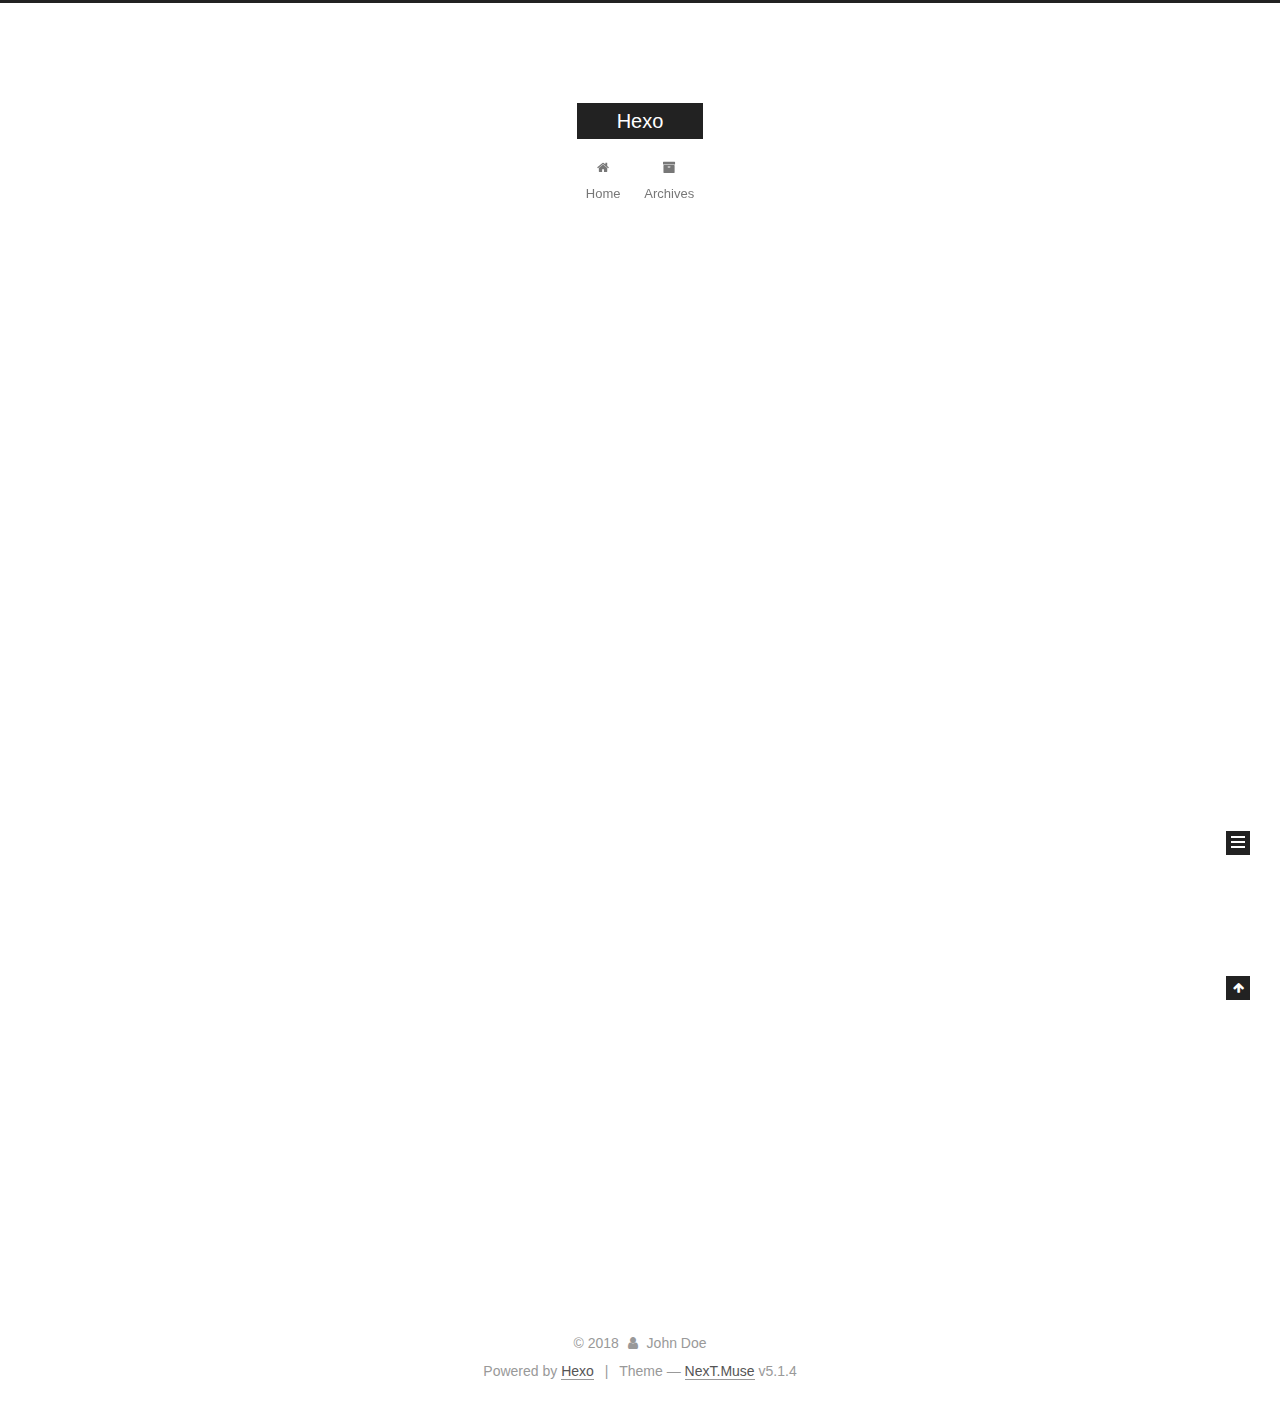
<file: index.html>
<!DOCTYPE html>



  


<html class="theme-next muse use-motion" lang="">
<head>
  <meta charset="UTF-8"/>
<meta http-equiv="X-UA-Compatible" content="IE=edge" />
<meta name="viewport" content="width=device-width, initial-scale=1, maximum-scale=1"/>
<meta name="theme-color" content="#222">









<meta http-equiv="Cache-Control" content="no-transform" />
<meta http-equiv="Cache-Control" content="no-siteapp" />
















  
  
  <link href="/lib/fancybox/source/jquery.fancybox.css?v=2.1.5" rel="stylesheet" type="text/css" />







<link href="/lib/font-awesome/css/font-awesome.min.css?v=4.6.2" rel="stylesheet" type="text/css" />

<link href="/css/main.css?v=5.1.4" rel="stylesheet" type="text/css" />


  <link rel="apple-touch-icon" sizes="180x180" href="/images/apple-touch-icon-next.png?v=5.1.4">


  <link rel="icon" type="image/png" sizes="32x32" href="/images/favicon-32x32-next.png?v=5.1.4">


  <link rel="icon" type="image/png" sizes="16x16" href="/images/favicon-16x16-next.png?v=5.1.4">


  <link rel="mask-icon" href="/images/logo.svg?v=5.1.4" color="#222">





  <meta name="keywords" content="Hexo, NexT" />










<meta property="og:type" content="website">
<meta property="og:title" content="Hexo">
<meta property="og:url" content="http://yoursite.com/index.html">
<meta property="og:site_name" content="Hexo">
<meta property="og:locale" content="default">
<meta name="twitter:card" content="summary">
<meta name="twitter:title" content="Hexo">



<script type="text/javascript" id="hexo.configurations">
  var NexT = window.NexT || {};
  var CONFIG = {
    root: '/',
    scheme: 'Muse',
    version: '5.1.4',
    sidebar: {"position":"left","display":"post","offset":12,"b2t":false,"scrollpercent":false,"onmobile":false},
    fancybox: true,
    tabs: true,
    motion: {"enable":true,"async":false,"transition":{"post_block":"fadeIn","post_header":"slideDownIn","post_body":"slideDownIn","coll_header":"slideLeftIn","sidebar":"slideUpIn"}},
    duoshuo: {
      userId: '0',
      author: 'Author'
    },
    algolia: {
      applicationID: '',
      apiKey: '',
      indexName: '',
      hits: {"per_page":10},
      labels: {"input_placeholder":"Search for Posts","hits_empty":"We didn't find any results for the search: ${query}","hits_stats":"${hits} results found in ${time} ms"}
    }
  };
</script>



  <link rel="canonical" href="http://yoursite.com/"/>





  <title>Hexo</title>
  








</head>

<body itemscope itemtype="http://schema.org/WebPage" lang="default">

  
  
    
  

  <div class="container sidebar-position-left 
  page-home">
    <div class="headband"></div>

    <header id="header" class="header" itemscope itemtype="http://schema.org/WPHeader">
      <div class="header-inner"><div class="site-brand-wrapper">
  <div class="site-meta ">
    

    <div class="custom-logo-site-title">
      <a href="/"  class="brand" rel="start">
        <span class="logo-line-before"><i></i></span>
        <span class="site-title">Hexo</span>
        <span class="logo-line-after"><i></i></span>
      </a>
    </div>
      
        <p class="site-subtitle"></p>
      
  </div>

  <div class="site-nav-toggle">
    <button>
      <span class="btn-bar"></span>
      <span class="btn-bar"></span>
      <span class="btn-bar"></span>
    </button>
  </div>
</div>

<nav class="site-nav">
  

  
    <ul id="menu" class="menu">
      
        
        <li class="menu-item menu-item-home">
          <a href="/" rel="section">
            
              <i class="menu-item-icon fa fa-fw fa-home"></i> <br />
            
            Home
          </a>
        </li>
      
        
        <li class="menu-item menu-item-archives">
          <a href="/archives/" rel="section">
            
              <i class="menu-item-icon fa fa-fw fa-archive"></i> <br />
            
            Archives
          </a>
        </li>
      

      
    </ul>
  

  
</nav>



 </div>
    </header>

    <main id="main" class="main">
      <div class="main-inner">
        <div class="content-wrap">
          <div id="content" class="content">
            
  <section id="posts" class="posts-expand">
    
      

  

  
  
  

  <article class="post post-type-normal" itemscope itemtype="http://schema.org/Article">
  
  
  
  <div class="post-block">
    <link itemprop="mainEntityOfPage" href="http://yoursite.com/2018/04/08/hello-world/">

    <span hidden itemprop="author" itemscope itemtype="http://schema.org/Person">
      <meta itemprop="name" content="John Doe">
      <meta itemprop="description" content="">
      <meta itemprop="image" content="/images/avatar.gif">
    </span>

    <span hidden itemprop="publisher" itemscope itemtype="http://schema.org/Organization">
      <meta itemprop="name" content="Hexo">
    </span>

    
      <header class="post-header">

        
        
          <h1 class="post-title" itemprop="name headline">
                
                <a class="post-title-link" href="/2018/04/08/hello-world/" itemprop="url">Hello World</a></h1>
        

        <div class="post-meta">
          <span class="post-time">
            
              <span class="post-meta-item-icon">
                <i class="fa fa-calendar-o"></i>
              </span>
              
                <span class="post-meta-item-text">Posted on</span>
              
              <time title="Post created" itemprop="dateCreated datePublished" datetime="2018-04-08T23:00:30+08:00">
                2018-04-08
              </time>
            

            

            
          </span>

          

          
            
          

          
          

          

          

          

        </div>
      </header>
    

    
    
    
    <div class="post-body" itemprop="articleBody">

      
      

      
        
          
            <p>Welcome to <a href="https://hexo.io/" target="_blank" rel="noopener">Hexo</a>! This is your very first post. Check <a href="https://hexo.io/docs/" target="_blank" rel="noopener">documentation</a> for more info. If you get any problems when using Hexo, you can find the answer in <a href="https://hexo.io/docs/troubleshooting.html" target="_blank" rel="noopener">troubleshooting</a> or you can ask me on <a href="https://github.com/hexojs/hexo/issues" target="_blank" rel="noopener">GitHub</a>.</p>
<h2 id="Quick-Start"><a href="#Quick-Start" class="headerlink" title="Quick Start"></a>Quick Start</h2><h3 id="Create-a-new-post"><a href="#Create-a-new-post" class="headerlink" title="Create a new post"></a>Create a new post</h3><figure class="highlight bash"><table><tr><td class="gutter"><pre><span class="line">1</span><br></pre></td><td class="code"><pre><span class="line">$ hexo new <span class="string">"My New Post"</span></span><br></pre></td></tr></table></figure>
<p>More info: <a href="https://hexo.io/docs/writing.html" target="_blank" rel="noopener">Writing</a></p>
<h3 id="Run-server"><a href="#Run-server" class="headerlink" title="Run server"></a>Run server</h3><figure class="highlight bash"><table><tr><td class="gutter"><pre><span class="line">1</span><br></pre></td><td class="code"><pre><span class="line">$ hexo server</span><br></pre></td></tr></table></figure>
<p>More info: <a href="https://hexo.io/docs/server.html" target="_blank" rel="noopener">Server</a></p>
<h3 id="Generate-static-files"><a href="#Generate-static-files" class="headerlink" title="Generate static files"></a>Generate static files</h3><figure class="highlight bash"><table><tr><td class="gutter"><pre><span class="line">1</span><br></pre></td><td class="code"><pre><span class="line">$ hexo generate</span><br></pre></td></tr></table></figure>
<p>More info: <a href="https://hexo.io/docs/generating.html" target="_blank" rel="noopener">Generating</a></p>
<h3 id="Deploy-to-remote-sites"><a href="#Deploy-to-remote-sites" class="headerlink" title="Deploy to remote sites"></a>Deploy to remote sites</h3><figure class="highlight bash"><table><tr><td class="gutter"><pre><span class="line">1</span><br></pre></td><td class="code"><pre><span class="line">$ hexo deploy</span><br></pre></td></tr></table></figure>
<p>More info: <a href="https://hexo.io/docs/deployment.html" target="_blank" rel="noopener">Deployment</a></p>

          
        
      
    </div>
    
    
    

    

    

    

    <footer class="post-footer">
      

      

      

      
      
        <div class="post-eof"></div>
      
    </footer>
  </div>
  
  
  
  </article>


    
  </section>

  


          </div>
          


          

        </div>
        
          
  
  <div class="sidebar-toggle">
    <div class="sidebar-toggle-line-wrap">
      <span class="sidebar-toggle-line sidebar-toggle-line-first"></span>
      <span class="sidebar-toggle-line sidebar-toggle-line-middle"></span>
      <span class="sidebar-toggle-line sidebar-toggle-line-last"></span>
    </div>
  </div>

  <aside id="sidebar" class="sidebar">
    
    <div class="sidebar-inner">

      

      

      <section class="site-overview-wrap sidebar-panel sidebar-panel-active">
        <div class="site-overview">
          <div class="site-author motion-element" itemprop="author" itemscope itemtype="http://schema.org/Person">
            
              <p class="site-author-name" itemprop="name">John Doe</p>
              <p class="site-description motion-element" itemprop="description"></p>
          </div>

          <nav class="site-state motion-element">

            
              <div class="site-state-item site-state-posts">
              
                <a href="/archives/">
              
                  <span class="site-state-item-count">1</span>
                  <span class="site-state-item-name">posts</span>
                </a>
              </div>
            

            

            

          </nav>

          

          

          
          

          
          

          

        </div>
      </section>

      

      

    </div>
  </aside>


        
      </div>
    </main>

    <footer id="footer" class="footer">
      <div class="footer-inner">
        <div class="copyright">&copy; <span itemprop="copyrightYear">2018</span>
  <span class="with-love">
    <i class="fa fa-user"></i>
  </span>
  <span class="author" itemprop="copyrightHolder">John Doe</span>

  
</div>


  <div class="powered-by">Powered by <a class="theme-link" target="_blank" href="https://hexo.io">Hexo</a></div>



  <span class="post-meta-divider">|</span>



  <div class="theme-info">Theme &mdash; <a class="theme-link" target="_blank" href="https://github.com/iissnan/hexo-theme-next">NexT.Muse</a> v5.1.4</div>




        







        
      </div>
    </footer>

    
      <div class="back-to-top">
        <i class="fa fa-arrow-up"></i>
        
      </div>
    

    

  </div>

  

<script type="text/javascript">
  if (Object.prototype.toString.call(window.Promise) !== '[object Function]') {
    window.Promise = null;
  }
</script>









  












  
  
    <script type="text/javascript" src="/lib/jquery/index.js?v=2.1.3"></script>
  

  
  
    <script type="text/javascript" src="/lib/fastclick/lib/fastclick.min.js?v=1.0.6"></script>
  

  
  
    <script type="text/javascript" src="/lib/jquery_lazyload/jquery.lazyload.js?v=1.9.7"></script>
  

  
  
    <script type="text/javascript" src="/lib/velocity/velocity.min.js?v=1.2.1"></script>
  

  
  
    <script type="text/javascript" src="/lib/velocity/velocity.ui.min.js?v=1.2.1"></script>
  

  
  
    <script type="text/javascript" src="/lib/fancybox/source/jquery.fancybox.pack.js?v=2.1.5"></script>
  


  


  <script type="text/javascript" src="/js/src/utils.js?v=5.1.4"></script>

  <script type="text/javascript" src="/js/src/motion.js?v=5.1.4"></script>



  
  

  

  


  <script type="text/javascript" src="/js/src/bootstrap.js?v=5.1.4"></script>



  


  




	





  





  












  





  

  

  

  
  

  

  

  

</body>
</html>
</file>
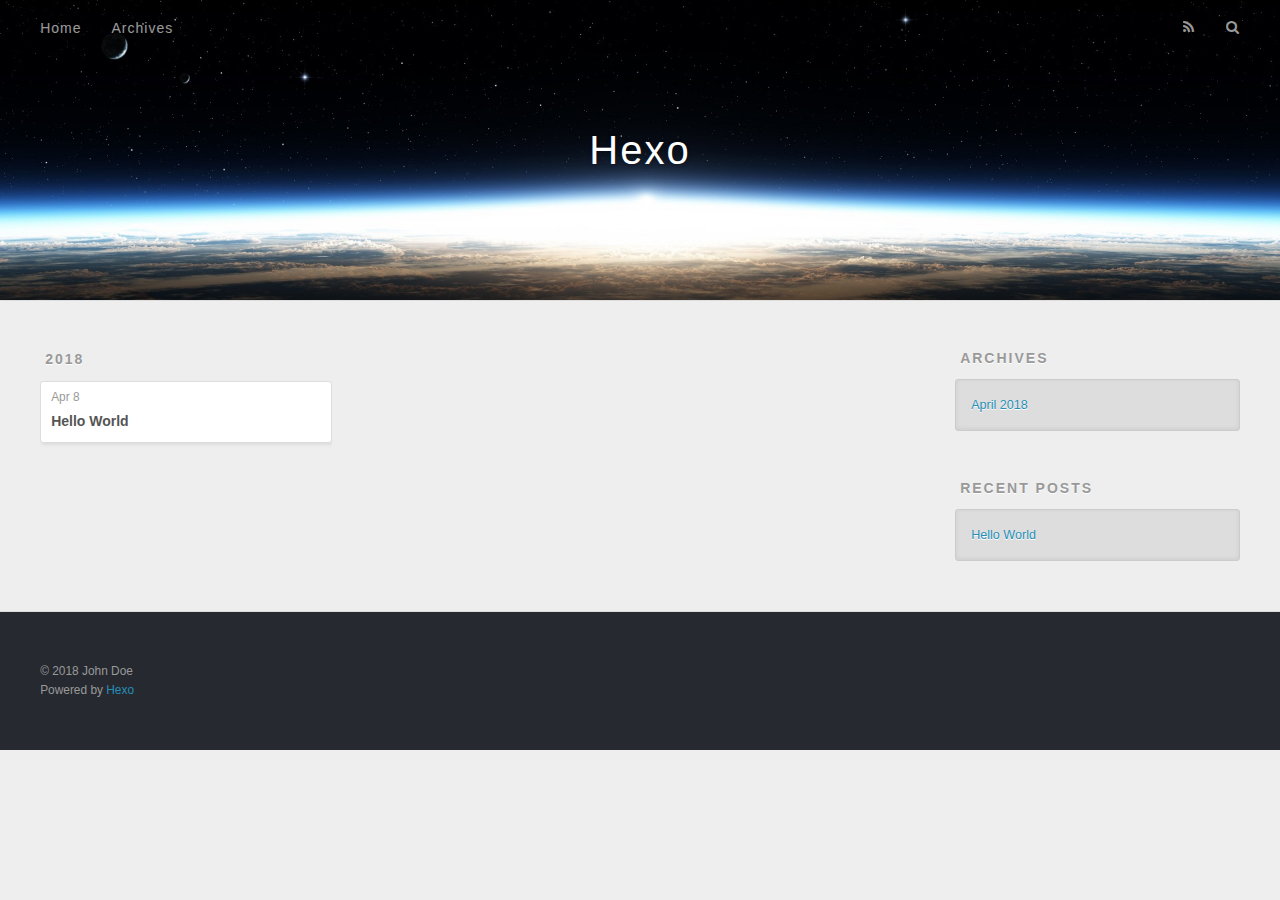
<file: archives/index.html>
<!DOCTYPE html>
<html>
<head>
  <meta charset="utf-8">
  

  
  <title>Archives | Hexo</title>
  <meta name="viewport" content="width=device-width, initial-scale=1, maximum-scale=1">
  <meta property="og:type" content="website">
<meta property="og:title" content="Hexo">
<meta property="og:url" content="http://yoursite.com/archives/index.html">
<meta property="og:site_name" content="Hexo">
<meta property="og:locale" content="default">
<meta name="twitter:card" content="summary">
<meta name="twitter:title" content="Hexo">
  
    <link rel="alternate" href="/atom.xml" title="Hexo" type="application/atom+xml">
  
  
    <link rel="icon" href="/favicon.png">
  
  
    <link href="//fonts.googleapis.com/css?family=Source+Code+Pro" rel="stylesheet" type="text/css">
  
  <link rel="stylesheet" href="/css/style.css">
</head>

<body>
  <div id="container">
    <div id="wrap">
      <header id="header">
  <div id="banner"></div>
  <div id="header-outer" class="outer">
    <div id="header-title" class="inner">
      <h1 id="logo-wrap">
        <a href="/" id="logo">Hexo</a>
      </h1>
      
    </div>
    <div id="header-inner" class="inner">
      <nav id="main-nav">
        <a id="main-nav-toggle" class="nav-icon"></a>
        
          <a class="main-nav-link" href="/">Home</a>
        
          <a class="main-nav-link" href="/archives">Archives</a>
        
      </nav>
      <nav id="sub-nav">
        
          <a id="nav-rss-link" class="nav-icon" href="/atom.xml" title="RSS Feed"></a>
        
        <a id="nav-search-btn" class="nav-icon" title="Search"></a>
      </nav>
      <div id="search-form-wrap">
        <form action="//google.com/search" method="get" accept-charset="UTF-8" class="search-form"><input type="search" name="q" class="search-form-input" placeholder="Search"><button type="submit" class="search-form-submit">&#xF002;</button><input type="hidden" name="sitesearch" value="http://yoursite.com"></form>
      </div>
    </div>
  </div>
</header>
      <div class="outer">
        <section id="main">
  
  
    
    
      
      
      <section class="archives-wrap">
        <div class="archive-year-wrap">
          <a href="/archives/2018" class="archive-year">2018</a>
        </div>
        <div class="archives">
    
    <article class="archive-article archive-type-post">
  <div class="archive-article-inner">
    <header class="archive-article-header">
      <a href="/2018/04/08/hello-world/" class="archive-article-date">
  <time datetime="2018-04-08T15:00:30.596Z" itemprop="datePublished">Apr 8</time>
</a>
      
  
    <h1 itemprop="name">
      <a class="archive-article-title" href="/2018/04/08/hello-world/">Hello World</a>
    </h1>
  

    </header>
  </div>
</article>
  
  
    </div></section>
  


</section>
        
          <aside id="sidebar">
  
    

  
    

  
    
  
    
  <div class="widget-wrap">
    <h3 class="widget-title">Archives</h3>
    <div class="widget">
      <ul class="archive-list"><li class="archive-list-item"><a class="archive-list-link" href="/archives/2018/04/">April 2018</a></li></ul>
    </div>
  </div>


  
    
  <div class="widget-wrap">
    <h3 class="widget-title">Recent Posts</h3>
    <div class="widget">
      <ul>
        
          <li>
            <a href="/2018/04/08/hello-world/">Hello World</a>
          </li>
        
      </ul>
    </div>
  </div>

  
</aside>
        
      </div>
      <footer id="footer">
  
  <div class="outer">
    <div id="footer-info" class="inner">
      &copy; 2018 John Doe<br>
      Powered by <a href="http://hexo.io/" target="_blank">Hexo</a>
    </div>
  </div>
</footer>
    </div>
    <nav id="mobile-nav">
  
    <a href="/" class="mobile-nav-link">Home</a>
  
    <a href="/archives" class="mobile-nav-link">Archives</a>
  
</nav>
    

<script src="//ajax.googleapis.com/ajax/libs/jquery/2.0.3/jquery.min.js"></script>


  <link rel="stylesheet" href="/fancybox/jquery.fancybox.css">
  <script src="/fancybox/jquery.fancybox.pack.js"></script>


<script src="/js/script.js"></script>



  </div>
</body>
</html>
</file>
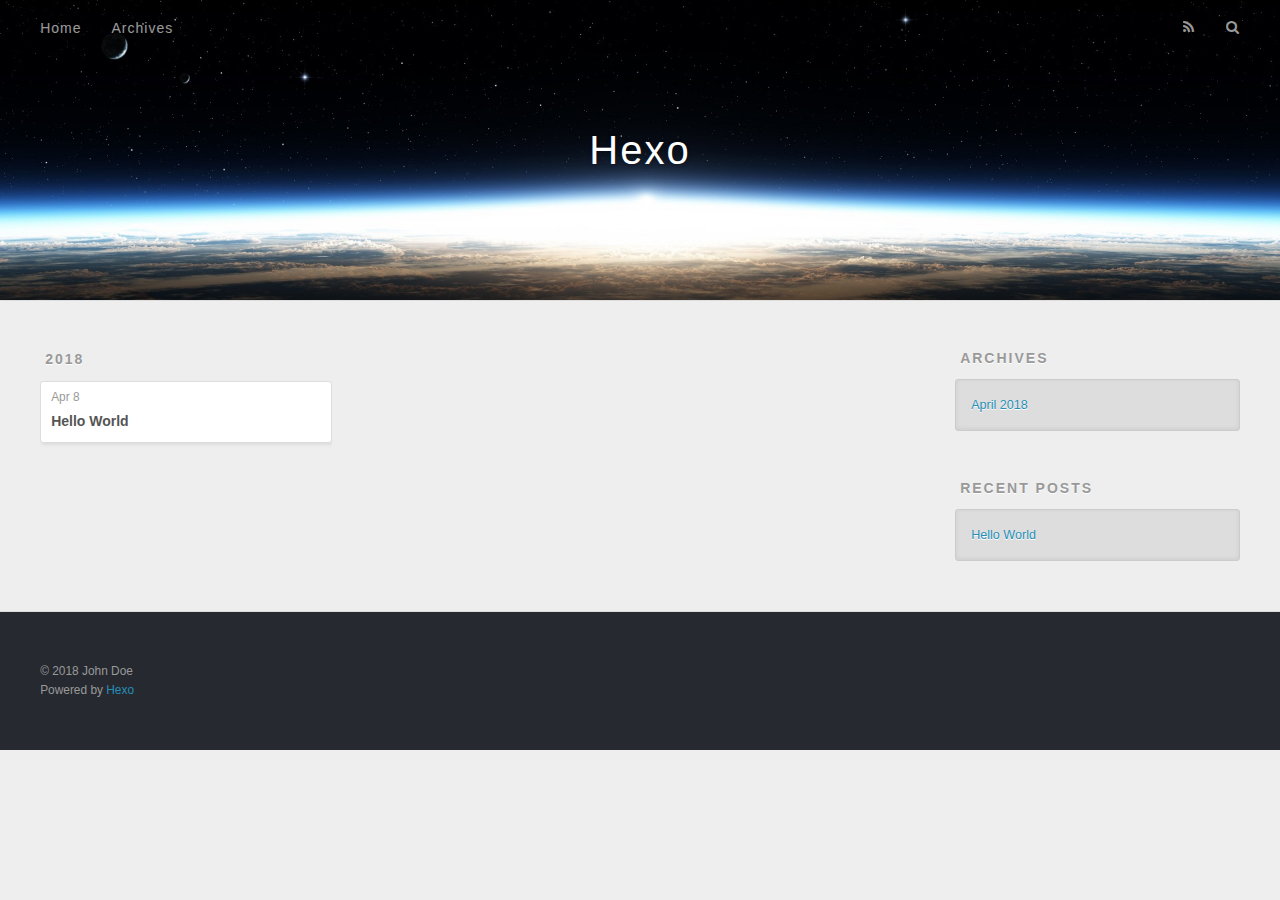
<file: archives/2018/index.html>
<!DOCTYPE html>
<html>
<head>
  <meta charset="utf-8">
  

  
  <title>Archives: 2018 | Hexo</title>
  <meta name="viewport" content="width=device-width, initial-scale=1, maximum-scale=1">
  <meta property="og:type" content="website">
<meta property="og:title" content="Hexo">
<meta property="og:url" content="http://yoursite.com/archives/2018/index.html">
<meta property="og:site_name" content="Hexo">
<meta property="og:locale" content="default">
<meta name="twitter:card" content="summary">
<meta name="twitter:title" content="Hexo">
  
    <link rel="alternate" href="/atom.xml" title="Hexo" type="application/atom+xml">
  
  
    <link rel="icon" href="/favicon.png">
  
  
    <link href="//fonts.googleapis.com/css?family=Source+Code+Pro" rel="stylesheet" type="text/css">
  
  <link rel="stylesheet" href="/css/style.css">
</head>

<body>
  <div id="container">
    <div id="wrap">
      <header id="header">
  <div id="banner"></div>
  <div id="header-outer" class="outer">
    <div id="header-title" class="inner">
      <h1 id="logo-wrap">
        <a href="/" id="logo">Hexo</a>
      </h1>
      
    </div>
    <div id="header-inner" class="inner">
      <nav id="main-nav">
        <a id="main-nav-toggle" class="nav-icon"></a>
        
          <a class="main-nav-link" href="/">Home</a>
        
          <a class="main-nav-link" href="/archives">Archives</a>
        
      </nav>
      <nav id="sub-nav">
        
          <a id="nav-rss-link" class="nav-icon" href="/atom.xml" title="RSS Feed"></a>
        
        <a id="nav-search-btn" class="nav-icon" title="Search"></a>
      </nav>
      <div id="search-form-wrap">
        <form action="//google.com/search" method="get" accept-charset="UTF-8" class="search-form"><input type="search" name="q" class="search-form-input" placeholder="Search"><button type="submit" class="search-form-submit">&#xF002;</button><input type="hidden" name="sitesearch" value="http://yoursite.com"></form>
      </div>
    </div>
  </div>
</header>
      <div class="outer">
        <section id="main">
  
  
    
    
      
      
      <section class="archives-wrap">
        <div class="archive-year-wrap">
          <a href="/archives/2018" class="archive-year">2018</a>
        </div>
        <div class="archives">
    
    <article class="archive-article archive-type-post">
  <div class="archive-article-inner">
    <header class="archive-article-header">
      <a href="/2018/04/08/hello-world/" class="archive-article-date">
  <time datetime="2018-04-08T15:00:30.596Z" itemprop="datePublished">Apr 8</time>
</a>
      
  
    <h1 itemprop="name">
      <a class="archive-article-title" href="/2018/04/08/hello-world/">Hello World</a>
    </h1>
  

    </header>
  </div>
</article>
  
  
    </div></section>
  


</section>
        
          <aside id="sidebar">
  
    

  
    

  
    
  
    
  <div class="widget-wrap">
    <h3 class="widget-title">Archives</h3>
    <div class="widget">
      <ul class="archive-list"><li class="archive-list-item"><a class="archive-list-link" href="/archives/2018/04/">April 2018</a></li></ul>
    </div>
  </div>


  
    
  <div class="widget-wrap">
    <h3 class="widget-title">Recent Posts</h3>
    <div class="widget">
      <ul>
        
          <li>
            <a href="/2018/04/08/hello-world/">Hello World</a>
          </li>
        
      </ul>
    </div>
  </div>

  
</aside>
        
      </div>
      <footer id="footer">
  
  <div class="outer">
    <div id="footer-info" class="inner">
      &copy; 2018 John Doe<br>
      Powered by <a href="http://hexo.io/" target="_blank">Hexo</a>
    </div>
  </div>
</footer>
    </div>
    <nav id="mobile-nav">
  
    <a href="/" class="mobile-nav-link">Home</a>
  
    <a href="/archives" class="mobile-nav-link">Archives</a>
  
</nav>
    

<script src="//ajax.googleapis.com/ajax/libs/jquery/2.0.3/jquery.min.js"></script>


  <link rel="stylesheet" href="/fancybox/jquery.fancybox.css">
  <script src="/fancybox/jquery.fancybox.pack.js"></script>


<script src="/js/script.js"></script>



  </div>
</body>
</html>
</file>
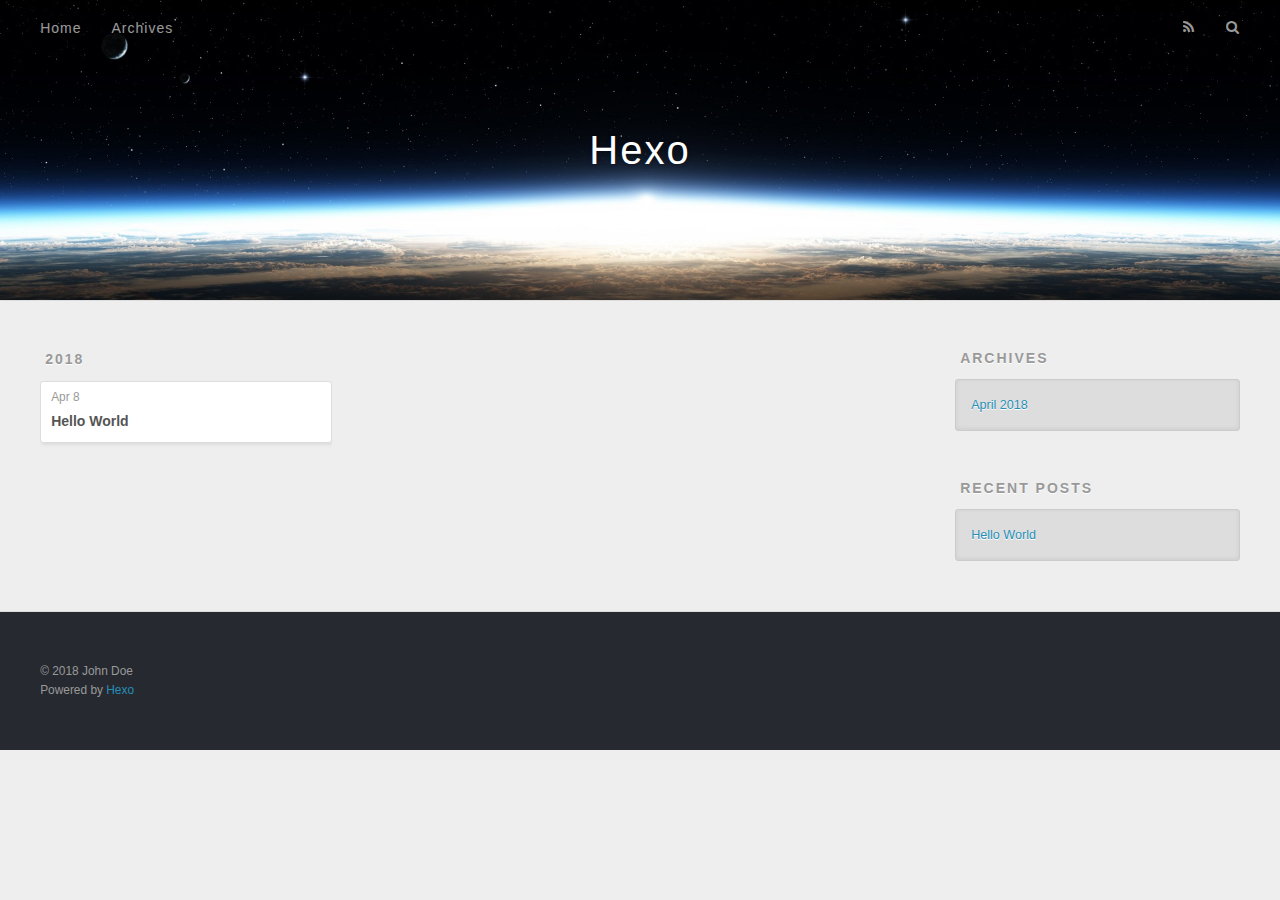
<file: archives/2018/04/index.html>
<!DOCTYPE html>
<html>
<head>
  <meta charset="utf-8">
  

  
  <title>Archives: 2018/4 | Hexo</title>
  <meta name="viewport" content="width=device-width, initial-scale=1, maximum-scale=1">
  <meta property="og:type" content="website">
<meta property="og:title" content="Hexo">
<meta property="og:url" content="http://yoursite.com/archives/2018/04/index.html">
<meta property="og:site_name" content="Hexo">
<meta property="og:locale" content="default">
<meta name="twitter:card" content="summary">
<meta name="twitter:title" content="Hexo">
  
    <link rel="alternate" href="/atom.xml" title="Hexo" type="application/atom+xml">
  
  
    <link rel="icon" href="/favicon.png">
  
  
    <link href="//fonts.googleapis.com/css?family=Source+Code+Pro" rel="stylesheet" type="text/css">
  
  <link rel="stylesheet" href="/css/style.css">
</head>

<body>
  <div id="container">
    <div id="wrap">
      <header id="header">
  <div id="banner"></div>
  <div id="header-outer" class="outer">
    <div id="header-title" class="inner">
      <h1 id="logo-wrap">
        <a href="/" id="logo">Hexo</a>
      </h1>
      
    </div>
    <div id="header-inner" class="inner">
      <nav id="main-nav">
        <a id="main-nav-toggle" class="nav-icon"></a>
        
          <a class="main-nav-link" href="/">Home</a>
        
          <a class="main-nav-link" href="/archives">Archives</a>
        
      </nav>
      <nav id="sub-nav">
        
          <a id="nav-rss-link" class="nav-icon" href="/atom.xml" title="RSS Feed"></a>
        
        <a id="nav-search-btn" class="nav-icon" title="Search"></a>
      </nav>
      <div id="search-form-wrap">
        <form action="//google.com/search" method="get" accept-charset="UTF-8" class="search-form"><input type="search" name="q" class="search-form-input" placeholder="Search"><button type="submit" class="search-form-submit">&#xF002;</button><input type="hidden" name="sitesearch" value="http://yoursite.com"></form>
      </div>
    </div>
  </div>
</header>
      <div class="outer">
        <section id="main">
  
  
    
    
      
      
      <section class="archives-wrap">
        <div class="archive-year-wrap">
          <a href="/archives/2018" class="archive-year">2018</a>
        </div>
        <div class="archives">
    
    <article class="archive-article archive-type-post">
  <div class="archive-article-inner">
    <header class="archive-article-header">
      <a href="/2018/04/08/hello-world/" class="archive-article-date">
  <time datetime="2018-04-08T15:00:30.596Z" itemprop="datePublished">Apr 8</time>
</a>
      
  
    <h1 itemprop="name">
      <a class="archive-article-title" href="/2018/04/08/hello-world/">Hello World</a>
    </h1>
  

    </header>
  </div>
</article>
  
  
    </div></section>
  


</section>
        
          <aside id="sidebar">
  
    

  
    

  
    
  
    
  <div class="widget-wrap">
    <h3 class="widget-title">Archives</h3>
    <div class="widget">
      <ul class="archive-list"><li class="archive-list-item"><a class="archive-list-link" href="/archives/2018/04/">April 2018</a></li></ul>
    </div>
  </div>


  
    
  <div class="widget-wrap">
    <h3 class="widget-title">Recent Posts</h3>
    <div class="widget">
      <ul>
        
          <li>
            <a href="/2018/04/08/hello-world/">Hello World</a>
          </li>
        
      </ul>
    </div>
  </div>

  
</aside>
        
      </div>
      <footer id="footer">
  
  <div class="outer">
    <div id="footer-info" class="inner">
      &copy; 2018 John Doe<br>
      Powered by <a href="http://hexo.io/" target="_blank">Hexo</a>
    </div>
  </div>
</footer>
    </div>
    <nav id="mobile-nav">
  
    <a href="/" class="mobile-nav-link">Home</a>
  
    <a href="/archives" class="mobile-nav-link">Archives</a>
  
</nav>
    

<script src="//ajax.googleapis.com/ajax/libs/jquery/2.0.3/jquery.min.js"></script>


  <link rel="stylesheet" href="/fancybox/jquery.fancybox.css">
  <script src="/fancybox/jquery.fancybox.pack.js"></script>


<script src="/js/script.js"></script>



  </div>
</body>
</html>
</file>
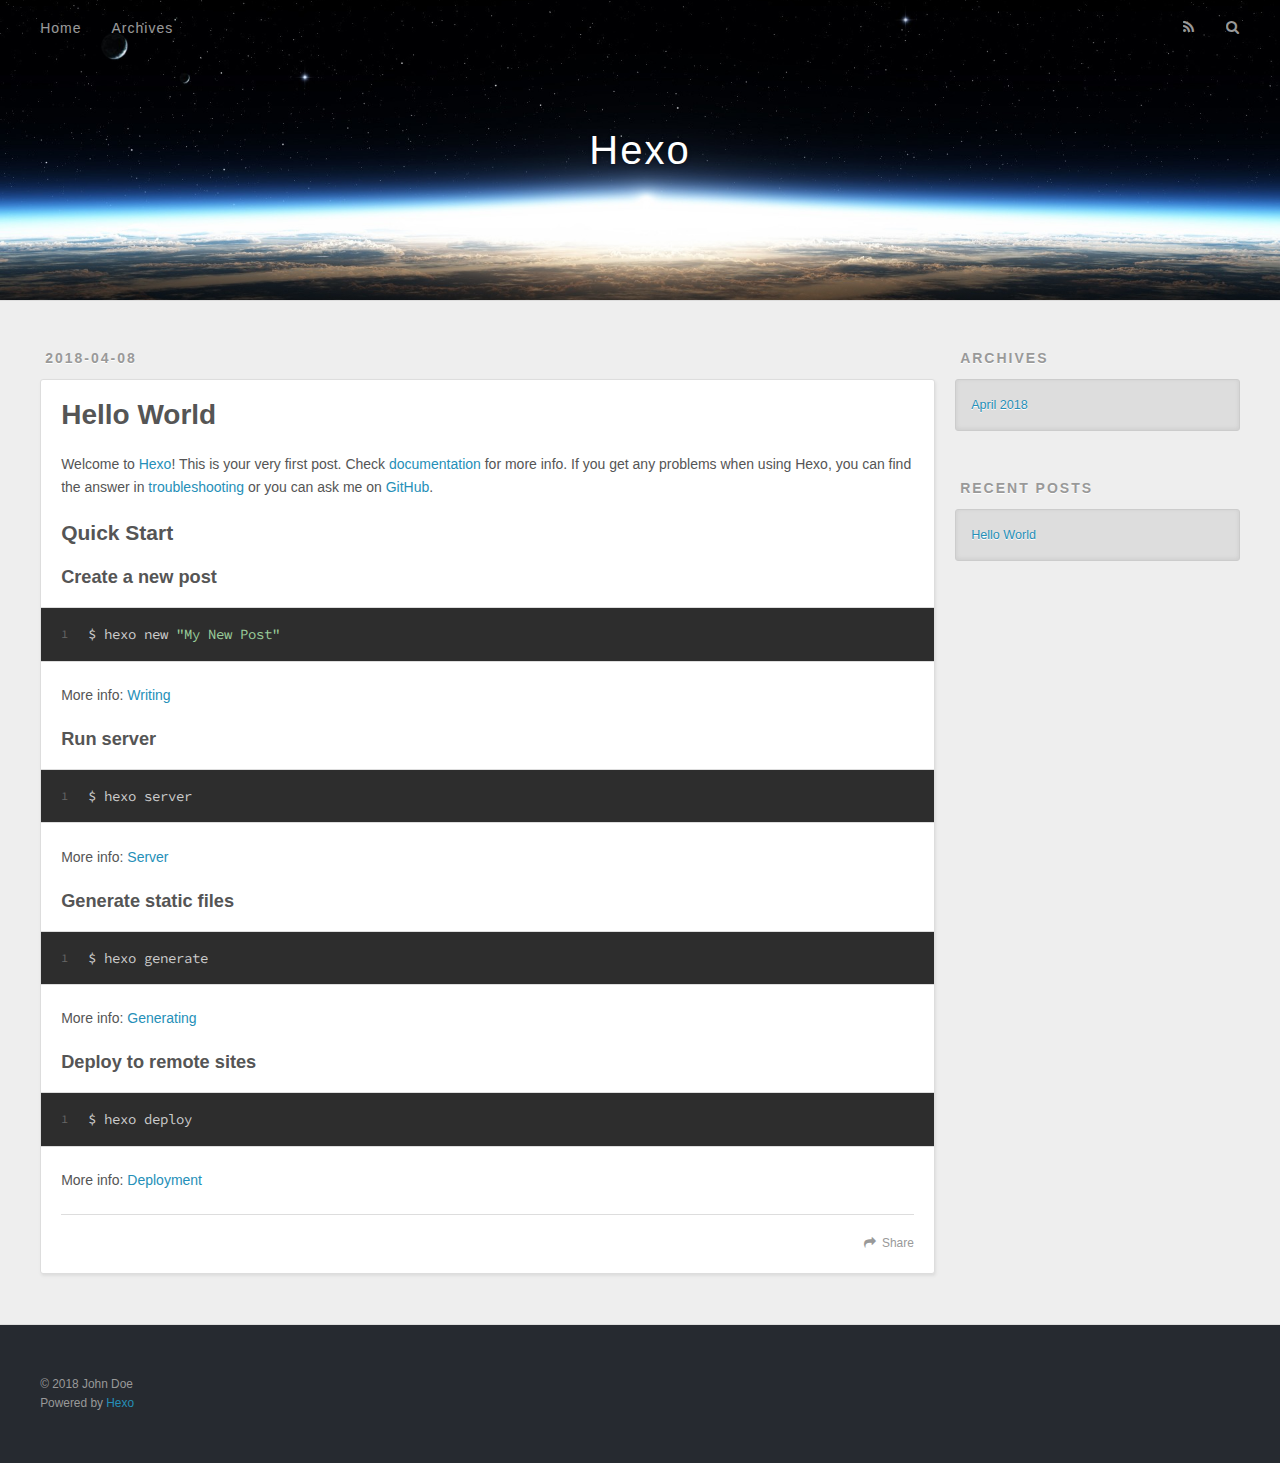
<file: 2018/04/08/hello-world/index.html>
<!DOCTYPE html>
<html>
<head>
  <meta charset="utf-8">
  

  
  <title>Hello World | Hexo</title>
  <meta name="viewport" content="width=device-width, initial-scale=1, maximum-scale=1">
  <meta name="description" content="Welcome to Hexo! This is your very first post. Check documentation for more info. If you get any problems when using Hexo, you can find the answer in troubleshooting or you can ask me on GitHub. Quick">
<meta property="og:type" content="article">
<meta property="og:title" content="Hello World">
<meta property="og:url" content="http://yoursite.com/2018/04/08/hello-world/index.html">
<meta property="og:site_name" content="Hexo">
<meta property="og:description" content="Welcome to Hexo! This is your very first post. Check documentation for more info. If you get any problems when using Hexo, you can find the answer in troubleshooting or you can ask me on GitHub. Quick">
<meta property="og:locale" content="default">
<meta property="og:updated_time" content="2018-04-08T15:00:30.597Z">
<meta name="twitter:card" content="summary">
<meta name="twitter:title" content="Hello World">
<meta name="twitter:description" content="Welcome to Hexo! This is your very first post. Check documentation for more info. If you get any problems when using Hexo, you can find the answer in troubleshooting or you can ask me on GitHub. Quick">
  
    <link rel="alternate" href="/atom.xml" title="Hexo" type="application/atom+xml">
  
  
    <link rel="icon" href="/favicon.png">
  
  
    <link href="//fonts.googleapis.com/css?family=Source+Code+Pro" rel="stylesheet" type="text/css">
  
  <link rel="stylesheet" href="/css/style.css">
</head>

<body>
  <div id="container">
    <div id="wrap">
      <header id="header">
  <div id="banner"></div>
  <div id="header-outer" class="outer">
    <div id="header-title" class="inner">
      <h1 id="logo-wrap">
        <a href="/" id="logo">Hexo</a>
      </h1>
      
    </div>
    <div id="header-inner" class="inner">
      <nav id="main-nav">
        <a id="main-nav-toggle" class="nav-icon"></a>
        
          <a class="main-nav-link" href="/">Home</a>
        
          <a class="main-nav-link" href="/archives">Archives</a>
        
      </nav>
      <nav id="sub-nav">
        
          <a id="nav-rss-link" class="nav-icon" href="/atom.xml" title="RSS Feed"></a>
        
        <a id="nav-search-btn" class="nav-icon" title="Search"></a>
      </nav>
      <div id="search-form-wrap">
        <form action="//google.com/search" method="get" accept-charset="UTF-8" class="search-form"><input type="search" name="q" class="search-form-input" placeholder="Search"><button type="submit" class="search-form-submit">&#xF002;</button><input type="hidden" name="sitesearch" value="http://yoursite.com"></form>
      </div>
    </div>
  </div>
</header>
      <div class="outer">
        <section id="main"><article id="post-hello-world" class="article article-type-post" itemscope itemprop="blogPost">
  <div class="article-meta">
    <a href="/2018/04/08/hello-world/" class="article-date">
  <time datetime="2018-04-08T15:00:30.596Z" itemprop="datePublished">2018-04-08</time>
</a>
    
  </div>
  <div class="article-inner">
    
    
      <header class="article-header">
        
  
    <h1 class="article-title" itemprop="name">
      Hello World
    </h1>
  

      </header>
    
    <div class="article-entry" itemprop="articleBody">
      
        <p>Welcome to <a href="https://hexo.io/" target="_blank" rel="noopener">Hexo</a>! This is your very first post. Check <a href="https://hexo.io/docs/" target="_blank" rel="noopener">documentation</a> for more info. If you get any problems when using Hexo, you can find the answer in <a href="https://hexo.io/docs/troubleshooting.html" target="_blank" rel="noopener">troubleshooting</a> or you can ask me on <a href="https://github.com/hexojs/hexo/issues" target="_blank" rel="noopener">GitHub</a>.</p>
<h2 id="Quick-Start"><a href="#Quick-Start" class="headerlink" title="Quick Start"></a>Quick Start</h2><h3 id="Create-a-new-post"><a href="#Create-a-new-post" class="headerlink" title="Create a new post"></a>Create a new post</h3><figure class="highlight bash"><table><tr><td class="gutter"><pre><span class="line">1</span><br></pre></td><td class="code"><pre><span class="line">$ hexo new <span class="string">"My New Post"</span></span><br></pre></td></tr></table></figure>
<p>More info: <a href="https://hexo.io/docs/writing.html" target="_blank" rel="noopener">Writing</a></p>
<h3 id="Run-server"><a href="#Run-server" class="headerlink" title="Run server"></a>Run server</h3><figure class="highlight bash"><table><tr><td class="gutter"><pre><span class="line">1</span><br></pre></td><td class="code"><pre><span class="line">$ hexo server</span><br></pre></td></tr></table></figure>
<p>More info: <a href="https://hexo.io/docs/server.html" target="_blank" rel="noopener">Server</a></p>
<h3 id="Generate-static-files"><a href="#Generate-static-files" class="headerlink" title="Generate static files"></a>Generate static files</h3><figure class="highlight bash"><table><tr><td class="gutter"><pre><span class="line">1</span><br></pre></td><td class="code"><pre><span class="line">$ hexo generate</span><br></pre></td></tr></table></figure>
<p>More info: <a href="https://hexo.io/docs/generating.html" target="_blank" rel="noopener">Generating</a></p>
<h3 id="Deploy-to-remote-sites"><a href="#Deploy-to-remote-sites" class="headerlink" title="Deploy to remote sites"></a>Deploy to remote sites</h3><figure class="highlight bash"><table><tr><td class="gutter"><pre><span class="line">1</span><br></pre></td><td class="code"><pre><span class="line">$ hexo deploy</span><br></pre></td></tr></table></figure>
<p>More info: <a href="https://hexo.io/docs/deployment.html" target="_blank" rel="noopener">Deployment</a></p>

      
    </div>
    <footer class="article-footer">
      <a data-url="http://yoursite.com/2018/04/08/hello-world/" data-id="cjfqy0p980000msg6jnbgx92m" class="article-share-link">Share</a>
      
      
    </footer>
  </div>
  
    
  
</article>

</section>
        
          <aside id="sidebar">
  
    

  
    

  
    
  
    
  <div class="widget-wrap">
    <h3 class="widget-title">Archives</h3>
    <div class="widget">
      <ul class="archive-list"><li class="archive-list-item"><a class="archive-list-link" href="/archives/2018/04/">April 2018</a></li></ul>
    </div>
  </div>


  
    
  <div class="widget-wrap">
    <h3 class="widget-title">Recent Posts</h3>
    <div class="widget">
      <ul>
        
          <li>
            <a href="/2018/04/08/hello-world/">Hello World</a>
          </li>
        
      </ul>
    </div>
  </div>

  
</aside>
        
      </div>
      <footer id="footer">
  
  <div class="outer">
    <div id="footer-info" class="inner">
      &copy; 2018 John Doe<br>
      Powered by <a href="http://hexo.io/" target="_blank">Hexo</a>
    </div>
  </div>
</footer>
    </div>
    <nav id="mobile-nav">
  
    <a href="/" class="mobile-nav-link">Home</a>
  
    <a href="/archives" class="mobile-nav-link">Archives</a>
  
</nav>
    

<script src="//ajax.googleapis.com/ajax/libs/jquery/2.0.3/jquery.min.js"></script>


  <link rel="stylesheet" href="/fancybox/jquery.fancybox.css">
  <script src="/fancybox/jquery.fancybox.pack.js"></script>


<script src="/js/script.js"></script>



  </div>
</body>
</html>
</file>
<file: css/style.css>
body {
  width: 100%;
}
body:before,
body:after {
  content: "";
  display: table;
}
body:after {
  clear: both;
}
html,
body,
div,
span,
applet,
object,
iframe,
h1,
h2,
h3,
h4,
h5,
h6,
p,
blockquote,
pre,
a,
abbr,
acronym,
address,
big,
cite,
code,
del,
dfn,
em,
img,
ins,
kbd,
q,
s,
samp,
small,
strike,
strong,
sub,
sup,
tt,
var,
dl,
dt,
dd,
ol,
ul,
li,
fieldset,
form,
label,
legend,
table,
caption,
tbody,
tfoot,
thead,
tr,
th,
td {
  margin: 0;
  padding: 0;
  border: 0;
  outline: 0;
  font-weight: inherit;
  font-style: inherit;
  font-family: inherit;
  font-size: 100%;
  vertical-align: baseline;
}
body {
  line-height: 1;
  color: #000;
  background: #fff;
}
ol,
ul {
  list-style: none;
}
table {
  border-collapse: separate;
  border-spacing: 0;
  vertical-align: middle;
}
caption,
th,
td {
  text-align: left;
  font-weight: normal;
  vertical-align: middle;
}
a img {
  border: none;
}
input,
button {
  margin: 0;
  padding: 0;
}
input::-moz-focus-inner,
button::-moz-focus-inner {
  border: 0;
  padding: 0;
}
@font-face {
  font-family: FontAwesome;
  font-style: normal;
  font-weight: normal;
  src: url("fonts/fontawesome-webfont.eot?v=#4.0.3");
  src: url("fonts/fontawesome-webfont.eot?#iefix&v=#4.0.3") format("embedded-opentype"), url("fonts/fontawesome-webfont.woff?v=#4.0.3") format("woff"), url("fonts/fontawesome-webfont.ttf?v=#4.0.3") format("truetype"), url("fonts/fontawesome-webfont.svg#fontawesomeregular?v=#4.0.3") format("svg");
}
html,
body,
#container {
  height: 100%;
}
body {
  background: #eee;
  font: 14px -apple-system, BlinkMacSystemFont, "Segoe UI", "Roboto", "Oxygen", "Ubuntu", "Cantarell", "Fira Sans", "Droid Sans", "Helvetica Neue", sans-serif;
  -webkit-text-size-adjust: 100%;
}
.outer {
  max-width: 1220px;
  margin: 0 auto;
  padding: 0 20px;
}
.outer:before,
.outer:after {
  content: "";
  display: table;
}
.outer:after {
  clear: both;
}
.inner {
  display: inline;
  float: left;
  width: 98.33333333333333%;
  margin: 0 0.833333333333333%;
}
.left,
.alignleft {
  float: left;
}
.right,
.alignright {
  float: right;
}
.clear {
  clear: both;
}
#container {
  position: relative;
}
.mobile-nav-on {
  overflow: hidden;
}
#wrap {
  height: 100%;
  width: 100%;
  position: absolute;
  top: 0;
  left: 0;
  -webkit-transition: 0.2s ease-out;
  -moz-transition: 0.2s ease-out;
  -ms-transition: 0.2s ease-out;
  transition: 0.2s ease-out;
  z-index: 1;
  background: #eee;
}
.mobile-nav-on #wrap {
  left: 280px;
}
@media screen and (min-width: 768px) {
  #main {
    display: inline;
    float: left;
    width: 73.33333333333333%;
    margin: 0 0.833333333333333%;
  }
}
.article-date,
.article-category-link,
.archive-year,
.widget-title {
  text-decoration: none;
  text-transform: uppercase;
  letter-spacing: 2px;
  color: #999;
  margin-bottom: 1em;
  margin-left: 5px;
  line-height: 1em;
  text-shadow: 0 1px #fff;
  font-weight: bold;
}
.article-inner,
.archive-article-inner {
  background: #fff;
  -webkit-box-shadow: 1px 2px 3px #ddd;
  box-shadow: 1px 2px 3px #ddd;
  border: 1px solid #ddd;
  border-radius: 3px;
}
.article-entry h1,
.widget h1 {
  font-size: 2em;
}
.article-entry h2,
.widget h2 {
  font-size: 1.5em;
}
.article-entry h3,
.widget h3 {
  font-size: 1.3em;
}
.article-entry h4,
.widget h4 {
  font-size: 1.2em;
}
.article-entry h5,
.widget h5 {
  font-size: 1em;
}
.article-entry h6,
.widget h6 {
  font-size: 1em;
  color: #999;
}
.article-entry hr,
.widget hr {
  border: 1px dashed #ddd;
}
.article-entry strong,
.widget strong {
  font-weight: bold;
}
.article-entry em,
.widget em,
.article-entry cite,
.widget cite {
  font-style: italic;
}
.article-entry sup,
.widget sup,
.article-entry sub,
.widget sub {
  font-size: 0.75em;
  line-height: 0;
  position: relative;
  vertical-align: baseline;
}
.article-entry sup,
.widget sup {
  top: -0.5em;
}
.article-entry sub,
.widget sub {
  bottom: -0.2em;
}
.article-entry small,
.widget small {
  font-size: 0.85em;
}
.article-entry acronym,
.widget acronym,
.article-entry abbr,
.widget abbr {
  border-bottom: 1px dotted;
}
.article-entry ul,
.widget ul,
.article-entry ol,
.widget ol,
.article-entry dl,
.widget dl {
  margin: 0 20px;
  line-height: 1.6em;
}
.article-entry ul ul,
.widget ul ul,
.article-entry ol ul,
.widget ol ul,
.article-entry ul ol,
.widget ul ol,
.article-entry ol ol,
.widget ol ol {
  margin-top: 0;
  margin-bottom: 0;
}
.article-entry ul,
.widget ul {
  list-style: disc;
}
.article-entry ol,
.widget ol {
  list-style: decimal;
}
.article-entry dt,
.widget dt {
  font-weight: bold;
}
#header {
  height: 300px;
  position: relative;
  border-bottom: 1px solid #ddd;
}
#header:before,
#header:after {
  content: "";
  position: absolute;
  left: 0;
  right: 0;
  height: 40px;
}
#header:before {
  top: 0;
  background: -webkit-linear-gradient(rgba(0,0,0,0.2), transparent);
  background: -moz-linear-gradient(rgba(0,0,0,0.2), transparent);
  background: -ms-linear-gradient(rgba(0,0,0,0.2), transparent);
  background: linear-gradient(rgba(0,0,0,0.2), transparent);
}
#header:after {
  bottom: 0;
  background: -webkit-linear-gradient(transparent, rgba(0,0,0,0.2));
  background: -moz-linear-gradient(transparent, rgba(0,0,0,0.2));
  background: -ms-linear-gradient(transparent, rgba(0,0,0,0.2));
  background: linear-gradient(transparent, rgba(0,0,0,0.2));
}
#header-outer {
  height: 100%;
  position: relative;
}
#header-inner {
  position: relative;
  overflow: hidden;
}
#banner {
  position: absolute;
  top: 0;
  left: 0;
  width: 100%;
  height: 100%;
  background: url("images/banner.jpg") center #000;
  -webkit-background-size: cover;
  -moz-background-size: cover;
  background-size: cover;
  z-index: -1;
}
#header-title {
  text-align: center;
  height: 40px;
  position: absolute;
  top: 50%;
  left: 0;
  margin-top: -20px;
}
#logo,
#subtitle {
  text-decoration: none;
  color: #fff;
  font-weight: 300;
  text-shadow: 0 1px 4px rgba(0,0,0,0.3);
}
#logo {
  font-size: 40px;
  line-height: 40px;
  letter-spacing: 2px;
}
#subtitle {
  font-size: 16px;
  line-height: 16px;
  letter-spacing: 1px;
}
#subtitle-wrap {
  margin-top: 16px;
}
#main-nav {
  float: left;
  margin-left: -15px;
}
.nav-icon,
.main-nav-link {
  float: left;
  color: #fff;
  opacity: 0.6;
  text-decoration: none;
  text-shadow: 0 1px rgba(0,0,0,0.2);
  -webkit-transition: opacity 0.2s;
  -moz-transition: opacity 0.2s;
  -ms-transition: opacity 0.2s;
  transition: opacity 0.2s;
  display: block;
  padding: 20px 15px;
}
.nav-icon:hover,
.main-nav-link:hover {
  opacity: 1;
}
.nav-icon {
  font-family: FontAwesome;
  text-align: center;
  font-size: 14px;
  width: 14px;
  height: 14px;
  padding: 20px 15px;
  position: relative;
  cursor: pointer;
}
.main-nav-link {
  font-weight: 300;
  letter-spacing: 1px;
}
@media screen and (max-width: 479px) {
  .main-nav-link {
    display: none;
  }
}
#main-nav-toggle {
  display: none;
}
#main-nav-toggle:before {
  content: "\f0c9";
}
@media screen and (max-width: 479px) {
  #main-nav-toggle {
    display: block;
  }
}
#sub-nav {
  float: right;
  margin-right: -15px;
}
#nav-rss-link:before {
  content: "\f09e";
}
#nav-search-btn:before {
  content: "\f002";
}
#search-form-wrap {
  position: absolute;
  top: 15px;
  width: 150px;
  height: 30px;
  right: -150px;
  opacity: 0;
  -webkit-transition: 0.2s ease-out;
  -moz-transition: 0.2s ease-out;
  -ms-transition: 0.2s ease-out;
  transition: 0.2s ease-out;
}
#search-form-wrap.on {
  opacity: 1;
  right: 0;
}
@media screen and (max-width: 479px) {
  #search-form-wrap {
    width: 100%;
    right: -100%;
  }
}
.search-form {
  position: absolute;
  top: 0;
  left: 0;
  right: 0;
  background: #fff;
  padding: 5px 15px;
  border-radius: 15px;
  -webkit-box-shadow: 0 0 10px rgba(0,0,0,0.3);
  box-shadow: 0 0 10px rgba(0,0,0,0.3);
}
.search-form-input {
  border: none;
  background: none;
  color: #555;
  width: 100%;
  font: 13px -apple-system, BlinkMacSystemFont, "Segoe UI", "Roboto", "Oxygen", "Ubuntu", "Cantarell", "Fira Sans", "Droid Sans", "Helvetica Neue", sans-serif;
  outline: none;
}
.search-form-input::-webkit-search-results-decoration,
.search-form-input::-webkit-search-cancel-button {
  -webkit-appearance: none;
}
.search-form-submit {
  position: absolute;
  top: 50%;
  right: 10px;
  margin-top: -7px;
  font: 13px FontAwesome;
  border: none;
  background: none;
  color: #bbb;
  cursor: pointer;
}
.search-form-submit:hover,
.search-form-submit:focus {
  color: #777;
}
.article {
  margin: 50px 0;
}
.article-inner {
  overflow: hidden;
}
.article-meta:before,
.article-meta:after {
  content: "";
  display: table;
}
.article-meta:after {
  clear: both;
}
.article-date {
  float: left;
}
.article-category {
  float: left;
  line-height: 1em;
  color: #ccc;
  text-shadow: 0 1px #fff;
  margin-left: 8px;
}
.article-category:before {
  content: "\2022";
}
.article-category-link {
  margin: 0 12px 1em;
}
.article-header {
  padding: 20px 20px 0;
}
.article-title {
  text-decoration: none;
  font-size: 2em;
  font-weight: bold;
  color: #555;
  line-height: 1.1em;
  -webkit-transition: color 0.2s;
  -moz-transition: color 0.2s;
  -ms-transition: color 0.2s;
  transition: color 0.2s;
}
a.article-title:hover {
  color: #258fb8;
}
.article-entry {
  color: #555;
  padding: 0 20px;
}
.article-entry:before,
.article-entry:after {
  content: "";
  display: table;
}
.article-entry:after {
  clear: both;
}
.article-entry p,
.article-entry table {
  line-height: 1.6em;
  margin: 1.6em 0;
}
.article-entry h1,
.article-entry h2,
.article-entry h3,
.article-entry h4,
.article-entry h5,
.article-entry h6 {
  font-weight: bold;
}
.article-entry h1,
.article-entry h2,
.article-entry h3,
.article-entry h4,
.article-entry h5,
.article-entry h6 {
  line-height: 1.1em;
  margin: 1.1em 0;
}
.article-entry a {
  color: #258fb8;
  text-decoration: none;
}
.article-entry a:hover {
  text-decoration: underline;
}
.article-entry ul,
.article-entry ol,
.article-entry dl {
  margin-top: 1.6em;
  margin-bottom: 1.6em;
}
.article-entry img,
.article-entry video {
  max-width: 100%;
  height: auto;
  display: block;
  margin: auto;
}
.article-entry iframe {
  border: none;
}
.article-entry table {
  width: 100%;
  border-collapse: collapse;
  border-spacing: 0;
}
.article-entry th {
  font-weight: bold;
  border-bottom: 3px solid #ddd;
  padding-bottom: 0.5em;
}
.article-entry td {
  border-bottom: 1px solid #ddd;
  padding: 10px 0;
}
.article-entry blockquote {
  font-family: Georgia, "Times New Roman", serif;
  font-size: 1.4em;
  margin: 1.6em 20px;
  text-align: center;
}
.article-entry blockquote footer {
  font-size: 14px;
  margin: 1.6em 0;
  font-family: -apple-system, BlinkMacSystemFont, "Segoe UI", "Roboto", "Oxygen", "Ubuntu", "Cantarell", "Fira Sans", "Droid Sans", "Helvetica Neue", sans-serif;
}
.article-entry blockquote footer cite:before {
  content: "—";
  padding: 0 0.5em;
}
.article-entry .pullquote {
  text-align: left;
  width: 45%;
  margin: 0;
}
.article-entry .pullquote.left {
  margin-left: 0.5em;
  margin-right: 1em;
}
.article-entry .pullquote.right {
  margin-right: 0.5em;
  margin-left: 1em;
}
.article-entry .caption {
  color: #999;
  display: block;
  font-size: 0.9em;
  margin-top: 0.5em;
  position: relative;
  text-align: center;
}
.article-entry .video-container {
  position: relative;
  padding-top: 56.25%;
  height: 0;
  overflow: hidden;
}
.article-entry .video-container iframe,
.article-entry .video-container object,
.article-entry .video-container embed {
  position: absolute;
  top: 0;
  left: 0;
  width: 100%;
  height: 100%;
  margin-top: 0;
}
.article-more-link a {
  display: inline-block;
  line-height: 1em;
  padding: 6px 15px;
  border-radius: 15px;
  background: #eee;
  color: #999;
  text-shadow: 0 1px #fff;
  text-decoration: none;
}
.article-more-link a:hover {
  background: #258fb8;
  color: #fff;
  text-decoration: none;
  text-shadow: 0 1px #1e7293;
}
.article-footer {
  font-size: 0.85em;
  line-height: 1.6em;
  border-top: 1px solid #ddd;
  padding-top: 1.6em;
  margin: 0 20px 20px;
}
.article-footer:before,
.article-footer:after {
  content: "";
  display: table;
}
.article-footer:after {
  clear: both;
}
.article-footer a {
  color: #999;
  text-decoration: none;
}
.article-footer a:hover {
  color: #555;
}
.article-tag-list-item {
  float: left;
  margin-right: 10px;
}
.article-tag-list-link:before {
  content: "#";
}
.article-comment-link {
  float: right;
}
.article-comment-link:before {
  content: "\f075";
  font-family: FontAwesome;
  padding-right: 8px;
}
.article-share-link {
  cursor: pointer;
  float: right;
  margin-left: 20px;
}
.article-share-link:before {
  content: "\f064";
  font-family: FontAwesome;
  padding-right: 6px;
}
#article-nav {
  position: relative;
}
#article-nav:before,
#article-nav:after {
  content: "";
  display: table;
}
#article-nav:after {
  clear: both;
}
@media screen and (min-width: 768px) {
  #article-nav {
    margin: 50px 0;
  }
  #article-nav:before {
    width: 8px;
    height: 8px;
    position: absolute;
    top: 50%;
    left: 50%;
    margin-top: -4px;
    margin-left: -4px;
    content: "";
    border-radius: 50%;
    background: #ddd;
    -webkit-box-shadow: 0 1px 2px #fff;
    box-shadow: 0 1px 2px #fff;
  }
}
.article-nav-link-wrap {
  text-decoration: none;
  text-shadow: 0 1px #fff;
  color: #999;
  -webkit-box-sizing: border-box;
  -moz-box-sizing: border-box;
  box-sizing: border-box;
  margin-top: 50px;
  text-align: center;
  display: block;
}
.article-nav-link-wrap:hover {
  color: #555;
}
@media screen and (min-width: 768px) {
  .article-nav-link-wrap {
    width: 50%;
    margin-top: 0;
  }
}
@media screen and (min-width: 768px) {
  #article-nav-newer {
    float: left;
    text-align: right;
    padding-right: 20px;
  }
}
@media screen and (min-width: 768px) {
  #article-nav-older {
    float: right;
    text-align: left;
    padding-left: 20px;
  }
}
.article-nav-caption {
  text-transform: uppercase;
  letter-spacing: 2px;
  color: #ddd;
  line-height: 1em;
  font-weight: bold;
}
#article-nav-newer .article-nav-caption {
  margin-right: -2px;
}
.article-nav-title {
  font-size: 0.85em;
  line-height: 1.6em;
  margin-top: 0.5em;
}
.article-share-box {
  position: absolute;
  display: none;
  background: #fff;
  -webkit-box-shadow: 1px 2px 10px rgba(0,0,0,0.2);
  box-shadow: 1px 2px 10px rgba(0,0,0,0.2);
  border-radius: 3px;
  margin-left: -145px;
  overflow: hidden;
  z-index: 1;
}
.article-share-box.on {
  display: block;
}
.article-share-input {
  width: 100%;
  background: none;
  -webkit-box-sizing: border-box;
  -moz-box-sizing: border-box;
  box-sizing: border-box;
  font: 14px -apple-system, BlinkMacSystemFont, "Segoe UI", "Roboto", "Oxygen", "Ubuntu", "Cantarell", "Fira Sans", "Droid Sans", "Helvetica Neue", sans-serif;
  padding: 0 15px;
  color: #555;
  outline: none;
  border: 1px solid #ddd;
  border-radius: 3px 3px 0 0;
  height: 36px;
  line-height: 36px;
}
.article-share-links {
  background: #eee;
}
.article-share-links:before,
.article-share-links:after {
  content: "";
  display: table;
}
.article-share-links:after {
  clear: both;
}
.article-share-twitter,
.article-share-facebook,
.article-share-pinterest,
.article-share-google {
  width: 50px;
  height: 36px;
  display: block;
  float: left;
  position: relative;
  color: #999;
  text-shadow: 0 1px #fff;
}
.article-share-twitter:before,
.article-share-facebook:before,
.article-share-pinterest:before,
.article-share-google:before {
  font-size: 20px;
  font-family: FontAwesome;
  width: 20px;
  height: 20px;
  position: absolute;
  top: 50%;
  left: 50%;
  margin-top: -10px;
  margin-left: -10px;
  text-align: center;
}
.article-share-twitter:hover,
.article-share-facebook:hover,
.article-share-pinterest:hover,
.article-share-google:hover {
  color: #fff;
}
.article-share-twitter:before {
  content: "\f099";
}
.article-share-twitter:hover {
  background: #00aced;
  text-shadow: 0 1px #008abe;
}
.article-share-facebook:before {
  content: "\f09a";
}
.article-share-facebook:hover {
  background: #3b5998;
  text-shadow: 0 1px #2f477a;
}
.article-share-pinterest:before {
  content: "\f0d2";
}
.article-share-pinterest:hover {
  background: #cb2027;
  text-shadow: 0 1px #a21a1f;
}
.article-share-google:before {
  content: "\f0d5";
}
.article-share-google:hover {
  background: #dd4b39;
  text-shadow: 0 1px #be3221;
}
.article-gallery {
  background: #000;
  position: relative;
}
.article-gallery-photos {
  position: relative;
  overflow: hidden;
}
.article-gallery-img {
  display: none;
  max-width: 100%;
}
.article-gallery-img:first-child {
  display: block;
}
.article-gallery-img.loaded {
  position: absolute;
  display: block;
}
.article-gallery-img img {
  display: block;
  max-width: 100%;
  margin: 0 auto;
}
#comments {
  background: #fff;
  -webkit-box-shadow: 1px 2px 3px #ddd;
  box-shadow: 1px 2px 3px #ddd;
  padding: 20px;
  border: 1px solid #ddd;
  border-radius: 3px;
  margin: 50px 0;
}
#comments a {
  color: #258fb8;
}
.archives-wrap {
  margin: 50px 0;
}
.archives:before,
.archives:after {
  content: "";
  display: table;
}
.archives:after {
  clear: both;
}
.archive-year-wrap {
  margin-bottom: 1em;
}
.archives {
  -webkit-column-gap: 10px;
  -moz-column-gap: 10px;
  column-gap: 10px;
}
@media screen and (min-width: 480px) and (max-width: 767px) {
  .archives {
    -webkit-column-count: 2;
    -moz-column-count: 2;
    column-count: 2;
  }
}
@media screen and (min-width: 768px) {
  .archives {
    -webkit-column-count: 3;
    -moz-column-count: 3;
    column-count: 3;
  }
}
.archive-article {
  -webkit-column-break-inside: avoid;
  page-break-inside: avoid;
  overflow: hidden;
  break-inside: avoid-column;
}
.archive-article-inner {
  padding: 10px;
  margin-bottom: 15px;
}
.archive-article-title {
  text-decoration: none;
  font-weight: bold;
  color: #555;
  -webkit-transition: color 0.2s;
  -moz-transition: color 0.2s;
  -ms-transition: color 0.2s;
  transition: color 0.2s;
  line-height: 1.6em;
}
.archive-article-title:hover {
  color: #258fb8;
}
.archive-article-footer {
  margin-top: 1em;
}
.archive-article-date {
  color: #999;
  text-decoration: none;
  font-size: 0.85em;
  line-height: 1em;
  margin-bottom: 0.5em;
  display: block;
}
#page-nav {
  margin: 50px auto;
  background: #fff;
  -webkit-box-shadow: 1px 2px 3px #ddd;
  box-shadow: 1px 2px 3px #ddd;
  border: 1px solid #ddd;
  border-radius: 3px;
  text-align: center;
  color: #999;
  overflow: hidden;
}
#page-nav:before,
#page-nav:after {
  content: "";
  display: table;
}
#page-nav:after {
  clear: both;
}
#page-nav a,
#page-nav span {
  padding: 10px 20px;
  line-height: 1;
  height: 2ex;
}
#page-nav a {
  color: #999;
  text-decoration: none;
}
#page-nav a:hover {
  background: #999;
  color: #fff;
}
#page-nav .prev {
  float: left;
}
#page-nav .next {
  float: right;
}
#page-nav .page-number {
  display: inline-block;
}
@media screen and (max-width: 479px) {
  #page-nav .page-number {
    display: none;
  }
}
#page-nav .current {
  color: #555;
  font-weight: bold;
}
#page-nav .space {
  color: #ddd;
}
#footer {
  background: #262a30;
  padding: 50px 0;
  border-top: 1px solid #ddd;
  color: #999;
}
#footer a {
  color: #258fb8;
  text-decoration: none;
}
#footer a:hover {
  text-decoration: underline;
}
#footer-info {
  line-height: 1.6em;
  font-size: 0.85em;
}
.article-entry pre,
.article-entry .highlight {
  background: #2d2d2d;
  margin: 0 -20px;
  padding: 15px 20px;
  border-style: solid;
  border-color: #ddd;
  border-width: 1px 0;
  overflow: auto;
  color: #ccc;
  line-height: 22.400000000000002px;
}
.article-entry .highlight .gutter pre,
.article-entry .gist .gist-file .gist-data .line-numbers {
  color: #666;
  font-size: 0.85em;
}
.article-entry pre,
.article-entry code {
  font-family: "Source Code Pro", Consolas, Monaco, Menlo, Consolas, monospace;
}
.article-entry code {
  background: #eee;
  text-shadow: 0 1px #fff;
  padding: 0 0.3em;
}
.article-entry pre code {
  background: none;
  text-shadow: none;
  padding: 0;
}
.article-entry .highlight pre {
  border: none;
  margin: 0;
  padding: 0;
}
.article-entry .highlight table {
  margin: 0;
  width: auto;
}
.article-entry .highlight td {
  border: none;
  padding: 0;
}
.article-entry .highlight figcaption {
  font-size: 0.85em;
  color: #999;
  line-height: 1em;
  margin-bottom: 1em;
}
.article-entry .highlight figcaption:before,
.article-entry .highlight figcaption:after {
  content: "";
  display: table;
}
.article-entry .highlight figcaption:after {
  clear: both;
}
.article-entry .highlight figcaption a {
  float: right;
}
.article-entry .highlight .gutter pre {
  text-align: right;
  padding-right: 20px;
}
.article-entry .highlight .line {
  height: 22.400000000000002px;
}
.article-entry .highlight .line.marked {
  background: #515151;
}
.article-entry .gist {
  margin: 0 -20px;
  border-style: solid;
  border-color: #ddd;
  border-width: 1px 0;
  background: #2d2d2d;
  padding: 15px 20px 15px 0;
}
.article-entry .gist .gist-file {
  border: none;
  font-family: "Source Code Pro", Consolas, Monaco, Menlo, Consolas, monospace;
  margin: 0;
}
.article-entry .gist .gist-file .gist-data {
  background: none;
  border: none;
}
.article-entry .gist .gist-file .gist-data .line-numbers {
  background: none;
  border: none;
  padding: 0 20px 0 0;
}
.article-entry .gist .gist-file .gist-data .line-data {
  padding: 0 !important;
}
.article-entry .gist .gist-file .highlight {
  margin: 0;
  padding: 0;
  border: none;
}
.article-entry .gist .gist-file .gist-meta {
  background: #2d2d2d;
  color: #999;
  font: 0.85em -apple-system, BlinkMacSystemFont, "Segoe UI", "Roboto", "Oxygen", "Ubuntu", "Cantarell", "Fira Sans", "Droid Sans", "Helvetica Neue", sans-serif;
  text-shadow: 0 0;
  padding: 0;
  margin-top: 1em;
  margin-left: 20px;
}
.article-entry .gist .gist-file .gist-meta a {
  color: #258fb8;
  font-weight: normal;
}
.article-entry .gist .gist-file .gist-meta a:hover {
  text-decoration: underline;
}
pre .comment,
pre .title {
  color: #999;
}
pre .variable,
pre .attribute,
pre .tag,
pre .regexp,
pre .ruby .constant,
pre .xml .tag .title,
pre .xml .pi,
pre .xml .doctype,
pre .html .doctype,
pre .css .id,
pre .css .class,
pre .css .pseudo {
  color: #f2777a;
}
pre .number,
pre .preprocessor,
pre .built_in,
pre .literal,
pre .params,
pre .constant {
  color: #f99157;
}
pre .class,
pre .ruby .class .title,
pre .css .rules .attribute {
  color: #9c9;
}
pre .string,
pre .value,
pre .inheritance,
pre .header,
pre .ruby .symbol,
pre .xml .cdata {
  color: #9c9;
}
pre .css .hexcolor {
  color: #6cc;
}
pre .function,
pre .python .decorator,
pre .python .title,
pre .ruby .function .title,
pre .ruby .title .keyword,
pre .perl .sub,
pre .javascript .title,
pre .coffeescript .title {
  color: #69c;
}
pre .keyword,
pre .javascript .function {
  color: #c9c;
}
@media screen and (max-width: 479px) {
  #mobile-nav {
    position: absolute;
    top: 0;
    left: 0;
    width: 280px;
    height: 100%;
    background: #191919;
    border-right: 1px solid #fff;
  }
}
@media screen and (max-width: 479px) {
  .mobile-nav-link {
    display: block;
    color: #999;
    text-decoration: none;
    padding: 15px 20px;
    font-weight: bold;
  }
  .mobile-nav-link:hover {
    color: #fff;
  }
}
@media screen and (min-width: 768px) {
  #sidebar {
    display: inline;
    float: left;
    width: 23.333333333333332%;
    margin: 0 0.833333333333333%;
  }
}
.widget-wrap {
  margin: 50px 0;
}
.widget {
  color: #777;
  text-shadow: 0 1px #fff;
  background: #ddd;
  -webkit-box-shadow: 0 -1px 4px #ccc inset;
  box-shadow: 0 -1px 4px #ccc inset;
  border: 1px solid #ccc;
  padding: 15px;
  border-radius: 3px;
}
.widget a {
  color: #258fb8;
  text-decoration: none;
}
.widget a:hover {
  text-decoration: underline;
}
.widget ul ul,
.widget ol ul,
.widget dl ul,
.widget ul ol,
.widget ol ol,
.widget dl ol,
.widget ul dl,
.widget ol dl,
.widget dl dl {
  margin-left: 15px;
  list-style: disc;
}
.widget {
  line-height: 1.6em;
  word-wrap: break-word;
  font-size: 0.9em;
}
.widget ul,
.widget ol {
  list-style: none;
  margin: 0;
}
.widget ul ul,
.widget ol ul,
.widget ul ol,
.widget ol ol {
  margin: 0 20px;
}
.widget ul ul,
.widget ol ul {
  list-style: disc;
}
.widget ul ol,
.widget ol ol {
  list-style: decimal;
}
.category-list-count,
.tag-list-count,
.archive-list-count {
  padding-left: 5px;
  color: #999;
  font-size: 0.85em;
}
.category-list-count:before,
.tag-list-count:before,
.archive-list-count:before {
  content: "(";
}
.category-list-count:after,
.tag-list-count:after,
.archive-list-count:after {
  content: ")";
}
.tagcloud a {
  margin-right: 5px;
  display: inline-block;
}
</file>
<file: css/main.css>
/* normalize.css v3.0.2 | MIT License | git.io/normalize */
html {
  font-family: sans-serif; /* 1 */
  -ms-text-size-adjust: 100%; /* 2 */
  -webkit-text-size-adjust: 100%; /* 2 */
}
body {
  margin: 0;
}
article,
aside,
details,
figcaption,
figure,
footer,
header,
hgroup,
main,
menu,
nav,
section,
summary {
  display: block;
}
audio,
canvas,
progress,
video {
  display: inline-block; /* 1 */
  vertical-align: baseline; /* 2 */
}
audio:not([controls]) {
  display: none;
  height: 0;
}
[hidden],
template {
  display: none;
}
a {
  background-color: transparent;
}
a:active,
a:hover {
  outline: 0;
}
abbr[title] {
  border-bottom: 1px dotted;
}
b,
strong {
  font-weight: bold;
}
dfn {
  font-style: italic;
}
h1 {
  font-size: 2em;
  margin: 0.67em 0;
}
mark {
  background: #ff0;
  color: #000;
}
small {
  font-size: 80%;
}
sub,
sup {
  font-size: 75%;
  line-height: 0;
  position: relative;
  vertical-align: baseline;
}
sup {
  top: -0.5em;
}
sub {
  bottom: -0.25em;
}
img {
  border: 0;
}
svg:not(:root) {
  overflow: hidden;
}
figure {
  margin: 1em 40px;
}
hr {
  -moz-box-sizing: content-box;
  box-sizing: content-box;
  height: 0;
}
pre {
  overflow: auto;
}
code,
kbd,
pre,
samp {
  font-family: monospace, monospace;
  font-size: 1em;
}
button,
input,
optgroup,
select,
textarea {
  color: inherit; /* 1 */
  font: inherit; /* 2 */
  margin: 0; /* 3 */
}
button {
  overflow: visible;
}
button,
select {
  text-transform: none;
}
button,
html input[type="button"],
input[type="reset"],
input[type="submit"] {
  -webkit-appearance: button; /* 2 */
  cursor: pointer; /* 3 */
}
button[disabled],
html input[disabled] {
  cursor: default;
}
button::-moz-focus-inner,
input::-moz-focus-inner {
  border: 0;
  padding: 0;
}
input {
  line-height: normal;
}
input[type="checkbox"],
input[type="radio"] {
  box-sizing: border-box; /* 1 */
  padding: 0; /* 2 */
}
input[type="number"]::-webkit-inner-spin-button,
input[type="number"]::-webkit-outer-spin-button {
  height: auto;
}
input[type="search"] {
  -webkit-appearance: textfield; /* 1 */
  -moz-box-sizing: content-box;
  -webkit-box-sizing: content-box; /* 2 */
  box-sizing: content-box;
}
input[type="search"]::-webkit-search-cancel-button,
input[type="search"]::-webkit-search-decoration {
  -webkit-appearance: none;
}
fieldset {
  border: 1px solid #c0c0c0;
  margin: 0 2px;
  padding: 0.35em 0.625em 0.75em;
}
legend {
  border: 0; /* 1 */
  padding: 0; /* 2 */
}
textarea {
  overflow: auto;
}
optgroup {
  font-weight: bold;
}
table {
  border-collapse: collapse;
  border-spacing: 0;
}
td,
th {
  padding: 0;
}
::selection {
  background: #262a30;
  color: #fff;
}
body {
  position: relative;
  font-family: 'Lato', "PingFang SC", "Microsoft YaHei", sans-serif;
  font-size: 14px;
  line-height: 2;
  color: #555;
  background: #fff;
}
@media (max-width: 767px) {
  body {
    padding-right: 0 !important;
  }
}
@media (min-width: 768px) and (max-width: 991px) {
  body {
    padding-right: 0 !important;
  }
}
@media (min-width: 1600px) {
  body {
    font-size: 16px;
  }
}
h1,
h2,
h3,
h4,
h5,
h6 {
  margin: 0;
  padding: 0;
  font-weight: bold;
  line-height: 1.5;
  font-family: 'Lato', "PingFang SC", "Microsoft YaHei", sans-serif;
}
h2,
h3,
h4,
h5,
h6 {
  margin: 20px 0 15px;
}
h1 {
  font-size: 22px;
}
@media (max-width: 767px) {
  h1 {
    font-size: 18px;
  }
}
h2 {
  font-size: 20px;
}
@media (max-width: 767px) {
  h2 {
    font-size: 16px;
  }
}
h3 {
  font-size: 18px;
}
@media (max-width: 767px) {
  h3 {
    font-size: 14px;
  }
}
h4 {
  font-size: 16px;
}
@media (max-width: 767px) {
  h4 {
    font-size: 12px;
  }
}
h5 {
  font-size: 14px;
}
@media (max-width: 767px) {
  h5 {
    font-size: 10px;
  }
}
h6 {
  font-size: 12px;
}
@media (max-width: 767px) {
  h6 {
    font-size: 8px;
  }
}
p {
  margin: 0 0 20px 0;
}
a {
  color: #555;
  text-decoration: none;
  outline: none;
  border-bottom: 1px solid #999;
  word-wrap: break-word;
}
a:hover {
  color: #222;
  border-bottom-color: #222;
}
blockquote {
  margin: 0;
  padding: 0;
}
img {
  display: block;
  margin: auto;
  max-width: 100%;
  height: auto;
}
hr {
  margin: 40px 0;
  height: 3px;
  border: none;
  background-color: #ddd;
  background-image: repeating-linear-gradient(-45deg, #fff, #fff 4px, transparent 4px, transparent 8px);
}
blockquote {
  padding: 0 15px;
  color: #666;
  border-left: 4px solid #ddd;
}
blockquote cite::before {
  content: "-";
  padding: 0 5px;
}
dt {
  font-weight: 700;
}
dd {
  margin: 0;
  padding: 0;
}
kbd {
  border: 1px solid #ccc;
  border-radius: 0.2em;
  box-shadow: 0.1em 0.1em 0.2em rgba(0,0,0,0.1);
  background-color: #f9f9f9;
  font-family: inherit;
  background-image: -webkit-linear-gradient(top, #eee, #fff, #eee);
  padding: 0.1em 0.3em;
  white-space: nowrap;
}
.text-left {
  text-align: left;
}
.text-center {
  text-align: center;
}
.text-right {
  text-align: right;
}
.text-justify {
  text-align: justify;
}
.text-nowrap {
  white-space: nowrap;
}
.text-lowercase {
  text-transform: lowercase;
}
.text-uppercase {
  text-transform: uppercase;
}
.text-capitalize {
  text-transform: capitalize;
}
.center-block {
  display: block;
  margin-left: auto;
  margin-right: auto;
}
.clearfix:before,
.clearfix:after {
  content: " ";
  display: table;
}
.clearfix:after {
  clear: both;
}
.pullquote {
  width: 45%;
}
.pullquote.left {
  float: left;
  margin-left: 5px;
  margin-right: 10px;
}
.pullquote.right {
  float: right;
  margin-left: 10px;
  margin-right: 5px;
}
.affix.affix.affix {
  position: fixed;
}
.translation {
  margin-top: -20px;
  font-size: 14px;
  color: #999;
}
.scrollbar-measure {
  width: 100px;
  height: 100px;
  overflow: scroll;
  position: absolute;
  top: -9999px;
}
.use-motion .motion-element {
  opacity: 0;
}
table {
  margin: 20px 0;
  width: 100%;
  border-collapse: collapse;
  border-spacing: 0;
  border: 1px solid #ddd;
  font-size: 14px;
  table-layout: fixed;
  word-wrap: break-all;
}
table>tbody>tr:nth-of-type(odd) {
  background-color: #f9f9f9;
}
table>tbody>tr:hover {
  background-color: #f5f5f5;
}
caption,
th,
td {
  padding: 8px;
  text-align: left;
  vertical-align: middle;
  font-weight: normal;
}
th,
td {
  border-bottom: 3px solid #ddd;
  border-right: 1px solid #eee;
}
th {
  padding-bottom: 10px;
  font-weight: 700;
}
td {
  border-bottom-width: 1px;
}
html,
body {
  height: 100%;
}
.container {
  position: relative;
  min-height: 100%;
}
.header-inner {
  margin: 0 auto;
  padding: 100px 0 70px;
  width: 700px;
}
@media (min-width: 1600px) {
  .container .header-inner {
    width: 900px;
  }
}
.main {
  padding-bottom: 150px;
}
.main-inner {
  margin: 0 auto;
  width: 700px;
}
@media (min-width: 1600px) {
  .container .main-inner {
    width: 900px;
  }
}
.footer {
  position: absolute;
  left: 0;
  bottom: 0;
  width: 100%;
  min-height: 50px;
}
.footer-inner {
  box-sizing: border-box;
  margin: 20px auto;
  width: 700px;
}
@media (min-width: 1600px) {
  .container .footer-inner {
    width: 900px;
  }
}
pre,
.highlight {
  overflow: auto;
  margin: 20px 0;
  padding: 0;
  font-size: 13px;
  color: #4d4d4c;
  background: #f7f7f7;
  line-height: 1.6;
}
pre,
code {
  font-family: consolas, Menlo, "PingFang SC", "Microsoft YaHei", monospace;
}
code {
  padding: 2px 4px;
  word-wrap: break-word;
  color: #555;
  background: #eee;
  border-radius: 3px;
  font-size: 13px;
}
pre {
  padding: 10px;
}
pre code {
  padding: 0;
  color: #4d4d4c;
  background: none;
  text-shadow: none;
}
.highlight {
  border-radius: 1px;
}
.highlight pre {
  border: none;
  margin: 0;
  padding: 10px 0;
}
.highlight table {
  margin: 0;
  width: auto;
  border: none;
}
.highlight td {
  border: none;
  padding: 0;
}
.highlight figcaption {
  font-size: 1em;
  color: #4d4d4c;
  line-height: 1em;
  margin-bottom: 1em;
}
.highlight figcaption:before,
.highlight figcaption:after {
  content: " ";
  display: table;
}
.highlight figcaption:after {
  clear: both;
}
.highlight figcaption a {
  float: right;
  color: #4d4d4c;
}
.highlight figcaption a:hover {
  border-bottom-color: #4d4d4c;
}
.highlight .gutter pre {
  padding-left: 10px;
  padding-right: 10px;
  color: #869194;
  text-align: right;
  background-color: #eff2f3;
}
.highlight .code pre {
  width: 100%;
  padding-left: 10px;
  padding-right: 10px;
  background-color: #f7f7f7;
}
.highlight .line {
  height: 20px;
}
.gutter {
  -webkit-user-select: none;
  -moz-user-select: none;
  -ms-user-select: none;
  user-select: none;
}
.gist table {
  width: auto;
}
.gist table td {
  border: none;
}
pre .deletion {
  background: #fdd;
}
pre .addition {
  background: #dfd;
}
pre .meta {
  color: #8959a8;
}
pre .comment {
  color: #8e908c;
}
pre .variable,
pre .attribute,
pre .tag,
pre .regexp,
pre .ruby .constant,
pre .xml .tag .title,
pre .xml .pi,
pre .xml .doctype,
pre .html .doctype,
pre .css .id,
pre .css .class,
pre .css .pseudo {
  color: #c82829;
}
pre .number,
pre .preprocessor,
pre .built_in,
pre .literal,
pre .params,
pre .constant,
pre .command {
  color: #f5871f;
}
pre .ruby .class .title,
pre .css .rules .attribute,
pre .string,
pre .value,
pre .inheritance,
pre .header,
pre .ruby .symbol,
pre .xml .cdata,
pre .special,
pre .number,
pre .formula {
  color: #718c00;
}
pre .title,
pre .css .hexcolor {
  color: #3e999f;
}
pre .function,
pre .python .decorator,
pre .python .title,
pre .ruby .function .title,
pre .ruby .title .keyword,
pre .perl .sub,
pre .javascript .title,
pre .coffeescript .title {
  color: #4271ae;
}
pre .keyword,
pre .javascript .function {
  color: #8959a8;
}
.full-image.full-image.full-image.full-image {
  border: none;
  max-width: 100%;
  width: auto;
  margin: 20px auto 25px;
}
@media (min-width: 992px) {
  .full-image.full-image.full-image.full-image {
    max-width: none;
    width: 110%;
    margin: 25px -5%;
  }
}
.blockquote-center,
.page-home .post-type-quote blockquote,
.page-post-detail .post-type-quote blockquote {
  position: relative;
  margin: 40px 0;
  padding: 0;
  border-left: none;
  text-align: center;
}
.blockquote-center::before,
.page-home .post-type-quote blockquote::before,
.page-post-detail .post-type-quote blockquote::before,
.blockquote-center::after,
.page-home .post-type-quote blockquote::after,
.page-post-detail .post-type-quote blockquote::after {
  position: absolute;
  content: ' ';
  display: block;
  width: 100%;
  height: 24px;
  opacity: 0.2;
  background-repeat: no-repeat;
  background-position: 0 -6px;
  background-size: 22px 22px;
}
.blockquote-center::before,
.page-home .post-type-quote blockquote::before,
.page-post-detail .post-type-quote blockquote::before {
  top: -20px;
  background-image: url("../images/quote-l.svg");
  border-top: 1px solid #ccc;
}
.blockquote-center::after,
.page-home .post-type-quote blockquote::after,
.page-post-detail .post-type-quote blockquote::after {
  bottom: -20px;
  background-image: url("../images/quote-r.svg");
  border-bottom: 1px solid #ccc;
  background-position: 100% 8px;
}
.blockquote-center p,
.page-home .post-type-quote blockquote p,
.page-post-detail .post-type-quote blockquote p,
.blockquote-center div,
.page-home .post-type-quote blockquote div,
.page-post-detail .post-type-quote blockquote div {
  text-align: center;
}
.post .post-body .group-picture img {
  box-sizing: border-box;
  padding: 0 3px;
  border: none;
}
.post .group-picture-row {
  overflow: hidden;
  margin-top: 6px;
}
.post .group-picture-row:first-child {
  margin-top: 0;
}
.post .group-picture-column {
  float: left;
}
.page-post-detail .post-body .group-picture-column {
  float: none;
  margin-top: 10px;
  width: auto !important;
}
.page-post-detail .post-body .group-picture-column img {
  margin: 0 auto;
}
.page-archive .group-picture-container {
  overflow: hidden;
}
.page-archive .group-picture-row {
  float: left;
}
.page-archive .group-picture-row:first-child {
  margin-top: 6px;
}
.page-archive .group-picture-column {
  max-width: 150px;
  max-height: 150px;
}
.post-body .note {
  position: relative;
  padding: 15px;
  margin-bottom: 20px;
  border: 1px solid #eee;
  border-left-width: 5px;
  border-radius: 3px;
}
.post-body .note h2,
.post-body .note h3,
.post-body .note h4,
.post-body .note h5,
.post-body .note h6 {
  margin-top: 0;
  margin-bottom: 0;
  border-bottom: initial;
  padding-top: 0 !important;
}
.post-body .note p:first-child,
.post-body .note ul:first-child,
.post-body .note ol:first-child,
.post-body .note table:first-child,
.post-body .note pre:first-child,
.post-body .note blockquote:first-child {
  margin-top: 0;
}
.post-body .note p:last-child,
.post-body .note ul:last-child,
.post-body .note ol:last-child,
.post-body .note table:last-child,
.post-body .note pre:last-child,
.post-body .note blockquote:last-child {
  margin-bottom: 0;
}
.post-body .note.default {
  border-left-color: #777;
}
.post-body .note.default h2,
.post-body .note.default h3,
.post-body .note.default h4,
.post-body .note.default h5,
.post-body .note.default h6 {
  color: #777;
}
.post-body .note.primary {
  border-left-color: #6f42c1;
}
.post-body .note.primary h2,
.post-body .note.primary h3,
.post-body .note.primary h4,
.post-body .note.primary h5,
.post-body .note.primary h6 {
  color: #6f42c1;
}
.post-body .note.info {
  border-left-color: #428bca;
}
.post-body .note.info h2,
.post-body .note.info h3,
.post-body .note.info h4,
.post-body .note.info h5,
.post-body .note.info h6 {
  color: #428bca;
}
.post-body .note.success {
  border-left-color: #5cb85c;
}
.post-body .note.success h2,
.post-body .note.success h3,
.post-body .note.success h4,
.post-body .note.success h5,
.post-body .note.success h6 {
  color: #5cb85c;
}
.post-body .note.warning {
  border-left-color: #f0ad4e;
}
.post-body .note.warning h2,
.post-body .note.warning h3,
.post-body .note.warning h4,
.post-body .note.warning h5,
.post-body .note.warning h6 {
  color: #f0ad4e;
}
.post-body .note.danger {
  border-left-color: #d9534f;
}
.post-body .note.danger h2,
.post-body .note.danger h3,
.post-body .note.danger h4,
.post-body .note.danger h5,
.post-body .note.danger h6 {
  color: #d9534f;
}
.post-body .label {
  display: inline;
  padding: 0 2px;
  white-space: nowrap;
}
.post-body .label.default {
  background-color: #f0f0f0;
}
.post-body .label.primary {
  background-color: #efe6f7;
}
.post-body .label.info {
  background-color: #e5f2f8;
}
.post-body .label.success {
  background-color: #e7f4e9;
}
.post-body .label.warning {
  background-color: #fcf6e1;
}
.post-body .label.danger {
  background-color: #fae8eb;
}
.post-body .tabs {
  position: relative;
  display: block;
  margin-bottom: 20px;
  padding-top: 10px;
}
.post-body .tabs ul.nav-tabs {
  margin: 0;
  padding: 0;
  display: flex;
  margin-bottom: -1px;
}
@media (max-width: 413px) {
  .post-body .tabs ul.nav-tabs {
    display: block;
    margin-bottom: 5px;
  }
}
.post-body .tabs ul.nav-tabs li.tab {
  list-style-type: none !important;
  margin: 0 0.25em 0 0;
  border-top: 3px solid transparent;
  border-left: 1px solid transparent;
  border-right: 1px solid transparent;
}
@media (max-width: 413px) {
  .post-body .tabs ul.nav-tabs li.tab {
    margin: initial;
    border-top: 1px solid transparent;
    border-left: 3px solid transparent;
    border-right: 1px solid transparent;
    border-bottom: 1px solid transparent;
  }
}
.post-body .tabs ul.nav-tabs li.tab a {
  outline: 0;
  border-bottom: initial;
  display: block;
  line-height: 1.8em;
  padding: 0.25em 0.75em;
  transition-duration: 0.2s;
  transition-timing-function: ease-out;
  transition-delay: 0s;
}
.post-body .tabs ul.nav-tabs li.tab a i {
  width: 1.285714285714286em;
}
.post-body .tabs ul.nav-tabs li.tab.active {
  border-top: 3px solid #fc6423;
  border-left: 1px solid #ddd;
  border-right: 1px solid #ddd;
  background-color: #fff;
}
@media (max-width: 413px) {
  .post-body .tabs ul.nav-tabs li.tab.active {
    border-top: 1px solid #ddd;
    border-left: 3px solid #fc6423;
    border-right: 1px solid #ddd;
    border-bottom: 1px solid #ddd;
  }
}
.post-body .tabs ul.nav-tabs li.tab.active a {
  cursor: default;
  color: #555;
}
.post-body .tabs .tab-content {
  background-color: #fff;
}
.post-body .tabs .tab-content .tab-pane {
  border: 1px solid #ddd;
  padding: 20px 20px 0 20px;
}
.post-body .tabs .tab-content .tab-pane:not(.active) {
  display: none !important;
}
.post-body .tabs .tab-content .tab-pane.active {
  display: block !important;
}
.btn {
  display: inline-block;
  padding: 0 20px;
  font-size: 14px;
  color: #fff;
  background: #222;
  border: 2px solid #222;
  text-decoration: none;
  border-radius: 0;
  transition-property: background-color;
  transition-duration: 0.2s;
  transition-timing-function: ease-in-out;
  transition-delay: 0s;
  line-height: 2;
}
.btn:hover {
  border-color: #222;
  color: #222;
  background: #fff;
}
.btn +.btn {
  margin: 0 0 8px 8px;
}
.btn .fa-fw {
  width: 1.285714285714286em;
  text-align: left;
}
.btn-bar {
  display: block;
  width: 22px;
  height: 2px;
  background: #555;
  border-radius: 1px;
}
.btn-bar+.btn-bar {
  margin-top: 4px;
}
.pagination {
  margin: 120px 0 40px;
  text-align: center;
  border-top: 1px solid #eee;
}
.page-number-basic,
.pagination .prev,
.pagination .next,
.pagination .page-number,
.pagination .space {
  display: inline-block;
  position: relative;
  top: -1px;
  margin: 0 10px;
  padding: 0 11px;
}
@media (max-width: 767px) {
  .page-number-basic,
  .pagination .prev,
  .pagination .next,
  .pagination .page-number,
  .pagination .space {
    margin: 0 5px;
  }
}
.pagination .prev,
.pagination .next,
.pagination .page-number {
  border-bottom: 0;
  border-top: 1px solid #eee;
  transition-property: border-color;
  transition-duration: 0.2s;
  transition-timing-function: ease-in-out;
  transition-delay: 0s;
}
.pagination .prev:hover,
.pagination .next:hover,
.pagination .page-number:hover {
  border-top-color: #222;
}
.pagination .space {
  padding: 0;
  margin: 0;
}
.pagination .prev {
  margin-left: 0;
}
.pagination .next {
  margin-right: 0;
}
.pagination .page-number.current {
  color: #fff;
  background: #ccc;
  border-top-color: #ccc;
}
@media (max-width: 767px) {
  .pagination {
    border-top: none;
  }
  .pagination .prev,
  .pagination .next,
  .pagination .page-number {
    margin-bottom: 10px;
    border-top: 0;
    border-bottom: 1px solid #eee;
    padding: 0 10px;
  }
  .pagination .prev:hover,
  .pagination .next:hover,
  .pagination .page-number:hover {
    border-bottom-color: #222;
  }
}
.comments {
  margin: 60px 20px 0;
}
.tag-cloud {
  text-align: center;
}
.tag-cloud a {
  display: inline-block;
  margin: 10px;
}
.back-to-top {
  box-sizing: border-box;
  position: fixed;
  bottom: -100px;
  right: 30px;
  z-index: 1050;
  padding: 0 6px;
  width: 24px;
  background: #222;
  font-size: 12px;
  opacity: 1;
  color: #fff;
  cursor: pointer;
  text-align: center;
  -webkit-transform: translateZ(0);
  transition-property: bottom;
  transition-duration: 0.2s;
  transition-timing-function: ease-in-out;
  transition-delay: 0s;
}
@media (min-width: 768px) and (max-width: 991px) {
  .back-to-top {
    display: none !important;
  }
}
@media (max-width: 767px) {
  .back-to-top {
    display: none !important;
  }
}
.back-to-top.back-to-top-on {
  bottom: 19px;
}
.header {
  background: transparent;
}
.header-inner {
  position: relative;
}
.headband {
  height: 3px;
  background: #222;
}
.site-meta {
  margin: 0;
  text-align: center;
}
@media (max-width: 767px) {
  .site-meta {
    text-align: center;
  }
}
.brand {
  position: relative;
  display: inline-block;
  padding: 0 40px;
  color: #fff;
  background: #222;
  border-bottom: none;
}
.brand:hover {
  color: #fff;
}
.logo {
  display: inline-block;
  margin-right: 5px;
  line-height: 36px;
  vertical-align: top;
}
.site-title {
  display: inline-block;
  vertical-align: top;
  line-height: 36px;
  font-size: 20px;
  font-weight: normal;
  font-family: 'Lato', "PingFang SC", "Microsoft YaHei", sans-serif;
}
.site-subtitle {
  margin-top: 10px;
  font-size: 13px;
  color: #999;
}
.use-motion .brand {
  opacity: 0;
}
.use-motion .logo,
.use-motion .site-title,
.use-motion .site-subtitle {
  opacity: 0;
  position: relative;
  top: -10px;
}
.site-nav-toggle {
  display: none;
  position: absolute;
  top: 10px;
  left: 10px;
}
@media (max-width: 767px) {
  .site-nav-toggle {
    display: block;
  }
}
.site-nav-toggle button {
  margin-top: 2px;
  padding: 9px 10px;
  background: transparent;
  border: none;
}
@media (max-width: 767px) {
  .site-nav {
    display: none;
    margin: 0 -10px;
    padding: 0 10px;
    clear: both;
    border-top: 1px solid #ddd;
  }
}
@media (min-width: 768px) and (max-width: 991px) {
  .site-nav {
    display: block !important;
  }
}
@media (min-width: 992px) {
  .site-nav {
    display: block !important;
  }
}
.menu {
  margin-top: 20px;
  padding-left: 0;
  text-align: center;
}
.menu .menu-item {
  display: inline-block;
  margin: 0 10px;
  list-style: none;
}
@media screen and (max-width: 767px) {
  .menu .menu-item {
    margin-top: 10px;
  }
}
.menu .menu-item a {
  display: block;
  font-size: 13px;
  line-height: inherit;
  border-bottom: 1px solid transparent;
  transition-property: border-color;
  transition-duration: 0.2s;
  transition-timing-function: ease-in-out;
  transition-delay: 0s;
}
.menu .menu-item a:hover {
  border-bottom-color: #222;
}
.menu .menu-item .fa {
  margin-right: 5px;
}
.use-motion .menu-item {
  opacity: 0;
}
.post-body {
  font-family: 'Lato', "PingFang SC", "Microsoft YaHei", sans-serif;
}
@media (max-width: 767px) {
  .post-body {
    word-break: break-word;
  }
}
.post-body .fancybox img {
  display: block !important;
  margin: 0 auto;
  cursor: pointer;
  cursor: zoom-in;
  cursor: -webkit-zoom-in;
}
.post-body .image-caption,
.post-body .figure .caption {
  margin: -20px auto 15px;
  text-align: center;
  font-size: 14px;
  color: #999;
  font-weight: bold;
  line-height: 1;
}
.post-sticky-flag {
  display: inline-block;
  font-size: 16px;
  -ms-transform: rotate(30deg);
  -webkit-transform: rotate(30deg);
  -moz-transform: rotate(30deg);
  -ms-transform: rotate(30deg);
  -o-transform: rotate(30deg);
  transform: rotate(30deg);
}
.use-motion .post-block,
.use-motion .pagination,
.use-motion .comments {
  opacity: 0;
}
.use-motion .post-header {
  opacity: 0;
}
.use-motion .post-body {
  opacity: 0;
}
.use-motion .collection-title {
  opacity: 0;
}
.posts-expand {
  padding-top: 40px;
}
@media (max-width: 767px) {
  .posts-expand {
    margin: 0 20px;
  }
  .post-body pre .gutter pre {
    padding-right: 10px;
  }
  .post-body .highlight {
    margin-left: 0px;
    margin-right: 0px;
    padding: 0;
  }
  .post-body .highlight .gutter pre {
    padding-right: 10px;
  }
}
@media (min-width: 992px) {
  .posts-expand .post-body {
    text-align: justify;
  }
}
.posts-expand .post-body h2,
.posts-expand .post-body h3,
.posts-expand .post-body h4,
.posts-expand .post-body h5,
.posts-expand .post-body h6 {
  padding-top: 10px;
}
.posts-expand .post-body h2 .header-anchor,
.posts-expand .post-body h3 .header-anchor,
.posts-expand .post-body h4 .header-anchor,
.posts-expand .post-body h5 .header-anchor,
.posts-expand .post-body h6 .header-anchor {
  float: right;
  margin-left: 10px;
  color: #ccc;
  border-bottom-style: none;
  visibility: hidden;
}
.posts-expand .post-body h2 .header-anchor:hover,
.posts-expand .post-body h3 .header-anchor:hover,
.posts-expand .post-body h4 .header-anchor:hover,
.posts-expand .post-body h5 .header-anchor:hover,
.posts-expand .post-body h6 .header-anchor:hover {
  color: inherit;
}
.posts-expand .post-body h2:hover .header-anchor,
.posts-expand .post-body h3:hover .header-anchor,
.posts-expand .post-body h4:hover .header-anchor,
.posts-expand .post-body h5:hover .header-anchor,
.posts-expand .post-body h6:hover .header-anchor {
  visibility: visible;
}
.posts-expand .post-body ul li {
  list-style: circle;
}
.posts-expand .post-body img {
  box-sizing: border-box;
  margin: auto;
  padding: 3px;
  border: 1px solid #ddd;
}
.posts-expand .post-body .fancybox img {
  margin: 0 auto 25px;
}
@media (max-width: 767px) {
  .posts-collapse {
    margin: 0 20px;
  }
  .posts-collapse .post-title,
  .posts-collapse .post-meta {
    display: block;
    width: auto;
    text-align: left;
  }
}
.posts-collapse {
  position: relative;
  z-index: 1010;
  margin-left: 55px;
}
.posts-collapse::after {
  content: " ";
  position: absolute;
  top: 20px;
  left: 0;
  margin-left: -2px;
  width: 4px;
  height: 100%;
  background: #f5f5f5;
  z-index: -1;
}
@media (max-width: 767px) {
  .posts-collapse {
    margin: 0 20px;
  }
}
.posts-collapse .collection-title {
  position: relative;
  margin: 60px 0;
}
.posts-collapse .collection-title h1,
.posts-collapse .collection-title h2 {
  margin-left: 20px;
}
.posts-collapse .collection-title small {
  color: #bbb;
  margin-left: 5px;
}
.posts-collapse .collection-title::before {
  content: " ";
  position: absolute;
  left: 0;
  top: 50%;
  margin-left: -4px;
  margin-top: -4px;
  width: 8px;
  height: 8px;
  background: #bbb;
  border-radius: 50%;
}
.posts-collapse .post {
  margin: 30px 0;
}
.posts-collapse .post-header {
  position: relative;
  transition-duration: 0.2s;
  transition-timing-function: ease-in-out;
  transition-delay: 0s;
  transition-property: border;
  border-bottom: 1px dashed #ccc;
}
.posts-collapse .post-header::before {
  content: " ";
  position: absolute;
  left: 0;
  top: 12px;
  width: 6px;
  height: 6px;
  margin-left: -4px;
  background: #bbb;
  border-radius: 50%;
  border: 1px solid #fff;
  transition-duration: 0.2s;
  transition-timing-function: ease-in-out;
  transition-delay: 0s;
  transition-property: background;
}
.posts-collapse .post-header:hover {
  border-bottom-color: #666;
}
.posts-collapse .post-header:hover::before {
  background: #222;
}
.posts-collapse .post-meta {
  position: absolute;
  font-size: 12px;
  left: 20px;
  top: 5px;
}
.posts-collapse .post-comments-count {
  display: none;
}
.posts-collapse .post-title {
  margin-left: 60px;
  font-size: 16px;
  font-weight: normal;
  line-height: inherit;
}
.posts-collapse .post-title::after {
  margin-left: 3px;
  opacity: 0.6;
}
.posts-collapse .post-title a {
  color: #666;
  border-bottom: none;
}
.page-home .post-type-quote .post-header,
.page-post-detail .post-type-quote .post-header,
.page-home .post-type-quote .post-tags,
.page-post-detail .post-type-quote .post-tags {
  display: none;
}
.posts-expand .post-title {
  text-align: center;
  word-break: break-word;
  font-weight: 400;
}
.posts-expand .post-title-link {
  display: inline-block;
  position: relative;
  color: #555;
  border-bottom: none;
  line-height: 1.2;
  vertical-align: top;
}
.posts-expand .post-title-link::before {
  content: "";
  position: absolute;
  width: 100%;
  height: 2px;
  bottom: 0;
  left: 0;
  background-color: #000;
  visibility: hidden;
  -webkit-transform: scaleX(0);
  -moz-transform: scaleX(0);
  -ms-transform: scaleX(0);
  -o-transform: scaleX(0);
  transform: scaleX(0);
  transition-duration: 0.2s;
  transition-timing-function: ease-in-out;
  transition-delay: 0s;
}
.posts-expand .post-title-link:hover::before {
  visibility: visible;
  -webkit-transform: scaleX(1);
  -moz-transform: scaleX(1);
  -ms-transform: scaleX(1);
  -o-transform: scaleX(1);
  transform: scaleX(1);
}
.posts-expand .post-title-link .fa {
  font-size: 16px;
}
.posts-expand .post-meta {
  margin: 3px 0 60px 0;
  color: #999;
  font-family: 'Lato', "PingFang SC", "Microsoft YaHei", sans-serif;
  font-size: 12px;
  text-align: center;
}
.posts-expand .post-meta .post-category-list {
  display: inline-block;
  margin: 0;
  padding: 3px;
}
.posts-expand .post-meta .post-category-list-link {
  color: #999;
}
.posts-expand .post-meta .post-description {
  font-size: 14px;
  margin-top: 2px;
}
.post-meta-divider {
  margin: 0 0.5em;
}
.post-meta-item-icon {
  margin-right: 3px;
}
@media (min-width: 768px) and (max-width: 991px) {
  .post-meta-item-icon {
    display: inline-block;
  }
}
@media (max-width: 767px) {
  .post-meta-item-icon {
    display: inline-block;
  }
}
@media (min-width: 768px) and (max-width: 991px) {
  .post-meta-item-text {
    display: none;
  }
}
@media (max-width: 767px) {
  .post-meta-item-text {
    display: none;
  }
}
@media (max-width: 767px) {
  .posts-expand .post-comments-count {
    display: none;
  }
}
.post-button {
  margin-top: 40px;
}
.posts-expand .post-tags {
  margin-top: 40px;
  text-align: center;
}
.posts-expand .post-tags a {
  display: inline-block;
  margin-right: 10px;
  font-size: 13px;
}
.post-nav {
  display: table;
  margin-top: 15px;
  width: 100%;
  border-top: 1px solid #eee;
}
.post-nav-divider {
  display: table-cell;
  width: 10%;
}
.post-nav-item {
  display: table-cell;
  padding: 10px 0 0 0;
  width: 45%;
  vertical-align: top;
}
.post-nav-item a {
  position: relative;
  display: block;
  line-height: 25px;
  font-size: 14px;
  color: #555;
  border-bottom: none;
}
.post-nav-item a:hover {
  color: #222;
  border-bottom: none;
}
.post-nav-item a:active {
  top: 2px;
}
.post-nav-item .fa {
  position: absolute;
  top: 8px;
  left: 0;
  font-size: 12px;
}
.post-nav-next a {
  padding-left: 15px;
}
.post-nav-prev {
  text-align: right;
}
.post-nav-prev a {
  padding-right: 15px;
}
.post-nav-prev .fa {
  right: 0;
  left: auto;
}
.posts-expand .post-eof {
  display: block;
  margin: 80px auto 60px;
  width: 8%;
  height: 1px;
  background: #ccc;
  text-align: center;
}
.post:last-child .post-eof.post-eof.post-eof {
  display: none;
}
.post-gallery {
  display: table;
  table-layout: fixed;
  width: 100%;
  border-collapse: separate;
}
.post-gallery-row {
  display: table-row;
}
.post-gallery .post-gallery-img {
  display: table-cell;
  text-align: center;
  vertical-align: middle;
  border: none;
}
.post-gallery .post-gallery-img img {
  max-width: 100%;
  max-height: 100%;
  border: none;
}
.fancybox-close,
.fancybox-close:hover {
  border: none;
}
.rtl.post-body p,
.rtl.post-body a,
.rtl.post-body h1,
.rtl.post-body h2,
.rtl.post-body h3,
.rtl.post-body h4,
.rtl.post-body h5,
.rtl.post-body h6,
.rtl.post-body li,
.rtl.post-body ul,
.rtl.post-body ol {
  direction: rtl;
  font-family: UKIJ Ekran;
}
.rtl.post-title {
  font-family: UKIJ Ekran;
}
.sidebar {
  position: fixed;
  right: 0;
  top: 0;
  bottom: 0;
  width: 0;
  z-index: 1040;
  box-shadow: inset 0 2px 6px #000;
  background: #222;
  -webkit-transform: translateZ(0);
}
.sidebar a {
  color: #999;
  border-bottom-color: #555;
}
.sidebar a:hover {
  color: #eee;
}
@media (min-width: 768px) and (max-width: 991px) {
  .sidebar {
    display: none !important;
  }
}
@media (max-width: 767px) {
  .sidebar {
    display: none !important;
  }
}
.sidebar-inner {
  position: relative;
  padding: 20px 10px;
  color: #999;
  text-align: center;
}
.site-overview-wrap {
  overflow: hidden;
}
.site-overview {
  overflow-y: auto;
  overflow-x: hidden;
}
.sidebar-toggle {
  position: fixed;
  right: 30px;
  bottom: 45px;
  width: 14px;
  height: 14px;
  padding: 5px;
  background: #222;
  line-height: 0;
  z-index: 1050;
  cursor: pointer;
  -webkit-transform: translateZ(0);
}
@media (min-width: 768px) and (max-width: 991px) {
  .sidebar-toggle {
    display: none !important;
  }
}
@media (max-width: 767px) {
  .sidebar-toggle {
    display: none !important;
  }
}
.sidebar-toggle-line {
  position: relative;
  display: inline-block;
  vertical-align: top;
  height: 2px;
  width: 100%;
  background: #fff;
  margin-top: 3px;
}
.sidebar-toggle-line:first-child {
  margin-top: 0;
}
.site-author-image {
  display: block;
  margin: 0 auto;
  padding: 2px;
  max-width: 96px;
  height: auto;
  border: 2px solid #333;
}
.site-author-name {
  margin: 5px 0 0;
  text-align: center;
  color: #f5f5f5;
  font-weight: normal;
}
.site-description {
  margin-top: 5px;
  text-align: center;
  font-size: 14px;
  color: #999;
}
.site-state {
  overflow: hidden;
  line-height: 1.4;
  white-space: nowrap;
  text-align: center;
}
.site-state-item {
  display: inline-block;
  padding: 0 15px;
  border-left: 1px solid #333;
}
.site-state-item:first-child {
  border-left: none;
}
.site-state-item a {
  border-bottom: none;
}
.site-state-item-count {
  display: block;
  text-align: center;
  color: inherit;
  font-weight: 600;
  font-size: 18px;
}
.site-state-item-name {
  font-size: 13px;
  color: inherit;
}
.feed-link {
  margin-top: 20px;
}
.feed-link a {
  display: inline-block;
  padding: 0 15px;
  color: #fc6423;
  border: 1px solid #fc6423;
  border-radius: 4px;
}
.feed-link a i {
  color: #fc6423;
  font-size: 14px;
}
.feed-link a:hover {
  color: #fff;
  background: #fc6423;
}
.feed-link a:hover i {
  color: #fff;
}
.links-of-author {
  margin-top: 20px;
}
.links-of-author a {
  display: inline-block;
  vertical-align: middle;
  margin-right: 10px;
  margin-bottom: 10px;
  border-bottom-color: #555;
  font-size: 13px;
}
.links-of-author a:before {
  display: inline-block;
  vertical-align: middle;
  margin-right: 3px;
  content: " ";
  width: 4px;
  height: 4px;
  border-radius: 50%;
  background: #22fa01;
}
.links-of-blogroll {
  font-size: 13px;
}
.links-of-blogroll-title {
  margin-top: 20px;
  font-size: 14px;
  font-weight: 600;
}
.links-of-blogroll-list {
  margin: 0;
  padding: 0;
  list-style: none;
}
.links-of-blogroll-item {
  padding: 2px 10px;
}
.links-of-blogroll-item a {
  max-width: 280px;
  box-sizing: border-box;
  display: inline-block;
  overflow: hidden;
  white-space: nowrap;
  text-overflow: ellipsis;
}
.sidebar-nav {
  margin: 0 0 20px;
  padding-left: 0;
}
.sidebar-nav li {
  display: inline-block;
  cursor: pointer;
  border-bottom: 1px solid transparent;
  font-size: 14px;
  color: #555;
}
.sidebar-nav li:hover {
  color: #f5f5f5;
}
.page-post-detail .sidebar-nav-toc {
  padding: 0 5px;
}
.page-post-detail .sidebar-nav-overview {
  margin-left: 10px;
}
.sidebar-nav .sidebar-nav-active {
  color: #87daff;
  border-bottom-color: #87daff;
}
.sidebar-nav .sidebar-nav-active:hover {
  color: #87daff;
}
.sidebar-panel {
  display: none;
}
.sidebar-panel-active {
  display: block;
}
.post-toc-empty {
  font-size: 14px;
  color: #666;
}
.post-toc-wrap {
  overflow: hidden;
}
.post-toc {
  overflow: auto;
}
.post-toc ol {
  margin: 0;
  padding: 0 2px 5px 10px;
  text-align: left;
  list-style: none;
  font-size: 14px;
}
.post-toc ol > ol {
  padding-left: 0;
}
.post-toc ol a {
  transition-duration: 0.2s;
  transition-timing-function: ease-in-out;
  transition-delay: 0s;
  transition-property: all;
  color: #999;
  border-bottom-color: #555;
}
.post-toc ol a:hover {
  color: #ccc;
  border-bottom-color: #ccc;
}
.post-toc .nav-item {
  overflow: hidden;
  text-overflow: ellipsis;
  text-align: justify;
  white-space: nowrap;
  line-height: 1.8;
}
.post-toc .nav .nav-child {
  display: none;
}
.post-toc .nav .active > .nav-child {
  display: block;
}
.post-toc .nav .active-current > .nav-child {
  display: block;
}
.post-toc .nav .active-current > .nav-child > .nav-item {
  display: block;
}
.post-toc .nav .active > a {
  color: #87daff;
  border-bottom-color: #87daff;
}
.post-toc .nav .active-current > a {
  color: #87daff;
}
.post-toc .nav .active-current > a:hover {
  color: #87daff;
}
.footer {
  font-size: 14px;
  color: #999;
}
.footer img {
  border: none;
}
.footer-inner {
  text-align: center;
}
.with-love {
  display: inline-block;
  margin: 0 5px;
}
.powered-by,
.theme-info {
  display: inline-block;
}
.cc-license {
  margin-top: 10px;
  text-align: center;
}
.cc-license .cc-opacity {
  opacity: 0.7;
  border-bottom: none;
}
.cc-license .cc-opacity:hover {
  opacity: 0.9;
}
.cc-license img {
  display: inline-block;
}
.theme-next #ds-thread #ds-reset {
  color: #555;
}
.theme-next #ds-thread #ds-reset .ds-replybox {
  margin-bottom: 30px;
}
.theme-next #ds-thread #ds-reset .ds-replybox .ds-avatar,
.theme-next #ds-reset .ds-avatar img {
  box-shadow: none;
}
.theme-next #ds-thread #ds-reset .ds-textarea-wrapper {
  border-color: #c7d4e1;
  background: none;
  border-top-right-radius: 3px;
  border-top-left-radius: 3px;
}
.theme-next #ds-thread #ds-reset .ds-textarea-wrapper textarea {
  height: 60px;
}
.theme-next #ds-reset .ds-rounded-top {
  border-radius: 0;
}
.theme-next #ds-thread #ds-reset .ds-post-toolbar {
  box-sizing: border-box;
  border: 1px solid #c7d4e1;
  background: #f6f8fa;
}
.theme-next #ds-thread #ds-reset .ds-post-options {
  height: 40px;
  border: none;
  background: none;
}
.theme-next #ds-thread #ds-reset .ds-toolbar-buttons {
  top: 11px;
}
.theme-next #ds-thread #ds-reset .ds-sync {
  top: 5px;
}
.theme-next #ds-thread #ds-reset .ds-post-button {
  top: 4px;
  right: 5px;
  width: 90px;
  height: 30px;
  border: 1px solid #c5ced7;
  border-radius: 3px;
  background-image: linear-gradient(#fbfbfc, #f5f7f9);
  color: #60676d;
}
.theme-next #ds-thread #ds-reset .ds-post-button:hover {
  background-position: 0 -30px;
  color: #60676d;
}
.theme-next #ds-thread #ds-reset .ds-comments-info {
  padding: 10px 0;
}
.theme-next #ds-thread #ds-reset .ds-sort {
  display: none;
}
.theme-next #ds-thread #ds-reset li.ds-tab a.ds-current {
  border: none;
  background: #f6f8fa;
  color: #60676d;
}
.theme-next #ds-thread #ds-reset li.ds-tab a.ds-current:hover {
  background-color: #e9f0f7;
  color: #60676d;
}
.theme-next #ds-thread #ds-reset li.ds-tab a {
  border-radius: 2px;
  padding: 5px;
}
.theme-next #ds-thread #ds-reset .ds-login-buttons p {
  color: #999;
  line-height: 36px;
}
.theme-next #ds-thread #ds-reset .ds-login-buttons .ds-service-list li {
  height: 28px;
}
.theme-next #ds-thread #ds-reset .ds-service-list a {
  background: none;
  padding: 5px;
  border: 1px solid;
  border-radius: 3px;
  text-align: center;
}
.theme-next #ds-thread #ds-reset .ds-service-list a:hover {
  color: #fff;
  background: #666;
}
.theme-next #ds-thread #ds-reset .ds-service-list .ds-weibo {
  color: #fc9b00;
  border-color: #fc9b00;
}
.theme-next #ds-thread #ds-reset .ds-service-list .ds-weibo:hover {
  background: #fc9b00;
}
.theme-next #ds-thread #ds-reset .ds-service-list .ds-qq {
  color: #60a3ec;
  border-color: #60a3ec;
}
.theme-next #ds-thread #ds-reset .ds-service-list .ds-qq:hover {
  background: #60a3ec;
}
.theme-next #ds-thread #ds-reset .ds-service-list .ds-renren {
  color: #2e7ac4;
  border-color: #2e7ac4;
}
.theme-next #ds-thread #ds-reset .ds-service-list .ds-renren:hover {
  background: #2e7ac4;
}
.theme-next #ds-thread #ds-reset .ds-service-list .ds-douban {
  color: #37994c;
  border-color: #37994c;
}
.theme-next #ds-thread #ds-reset .ds-service-list .ds-douban:hover {
  background: #37994c;
}
.theme-next #ds-thread #ds-reset .ds-service-list .ds-kaixin {
  color: #fef20d;
  border-color: #fef20d;
}
.theme-next #ds-thread #ds-reset .ds-service-list .ds-kaixin:hover {
  background: #fef20d;
}
.theme-next #ds-thread #ds-reset .ds-service-list .ds-netease {
  color: #f00;
  border-color: #f00;
}
.theme-next #ds-thread #ds-reset .ds-service-list .ds-netease:hover {
  background: #f00;
}
.theme-next #ds-thread #ds-reset .ds-service-list .ds-sohu {
  color: #ffcb05;
  border-color: #ffcb05;
}
.theme-next #ds-thread #ds-reset .ds-service-list .ds-sohu:hover {
  background: #ffcb05;
}
.theme-next #ds-thread #ds-reset .ds-service-list .ds-baidu {
  color: #2831e0;
  border-color: #2831e0;
}
.theme-next #ds-thread #ds-reset .ds-service-list .ds-baidu:hover {
  background: #2831e0;
}
.theme-next #ds-thread #ds-reset .ds-service-list .ds-google {
  color: #166bec;
  border-color: #166bec;
}
.theme-next #ds-thread #ds-reset .ds-service-list .ds-google:hover {
  background: #166bec;
}
.theme-next #ds-thread #ds-reset .ds-service-list .ds-weixin {
  color: #00ce0d;
  border-color: #00ce0d;
}
.theme-next #ds-thread #ds-reset .ds-service-list .ds-weixin:hover {
  background: #00ce0d;
}
.theme-next #ds-thread #ds-reset .ds-service-list .ds-more-services {
  border: none;
}
.theme-next #ds-thread #ds-reset .ds-service-list .ds-more-services:hover {
  background: none;
}
.theme-next #ds-reset .duoshuo-ua-admin {
  display: inline-block;
  color: #f00;
}
.theme-next #ds-reset .duoshuo-ua-platform,
.theme-next #ds-reset .duoshuo-ua-browser {
  color: #ccc;
}
.theme-next #ds-reset .duoshuo-ua-platform .fa,
.theme-next #ds-reset .duoshuo-ua-browser .fa {
  display: inline-block;
  margin-right: 3px;
}
.theme-next #ds-reset .duoshuo-ua-separator {
  display: inline-block;
  margin-left: 5px;
}
.theme-next .this_ua {
  background-color: #ccc !important;
  border-radius: 4px;
  padding: 0 5px !important;
  margin: 1px 1px !important;
  border: 1px solid #bbb !important;
  color: #fff;
  display: inline-block !important;
}
.theme-next .this_ua.admin {
  background-color: #d9534f !important;
  border-color: #d9534f !important;
}
.theme-next .this_ua.platform.iOS,
.theme-next .this_ua.platform.Mac,
.theme-next .this_ua.platform.Windows {
  background-color: #39b3d7 !important;
  border-color: #46b8da !important;
}
.theme-next .this_ua.platform.Linux {
  background-color: #3a3a3a !important;
  border-color: #1f1f1f !important;
}
.theme-next .this_ua.platform.Android {
  background-color: #00c47d !important;
  border-color: #01b171 !important;
}
.theme-next .this_ua.browser.Mobile,
.theme-next .this_ua.browser.Chrome {
  background-color: #5cb85c !important;
  border-color: #4cae4c !important;
}
.theme-next .this_ua.browser.Firefox {
  background-color: #f0ad4e !important;
  border-color: #eea236 !important;
}
.theme-next .this_ua.browser.Maxthon,
.theme-next .this_ua.browser.IE {
  background-color: #428bca !important;
  border-color: #357ebd !important;
}
.theme-next .this_ua.browser.baidu,
.theme-next .this_ua.browser.UCBrowser,
.theme-next .this_ua.browser.Opera {
  background-color: #d9534f !important;
  border-color: #d43f3a !important;
}
.theme-next .this_ua.browser.Android,
.theme-next .this_ua.browser.QQBrowser {
  background-color: #78ace9 !important;
  border-color: #4cae4c !important;
}
.post-spread {
  margin-top: 20px;
  text-align: center;
}
.jiathis_style {
  display: inline-block;
}
.jiathis_style a {
  border: none;
}
.fa {
  font-family: FontAwesome !important;
}
.post-spread {
  margin-top: 20px;
  text-align: center;
}
.bdshare-slide-button-box a {
  border: none;
}
.bdsharebuttonbox {
  display: inline-block;
}
.bdsharebuttonbox a {
  border: none;
}
.local-search-pop-overlay {
  position: fixed;
  width: 100%;
  height: 100%;
  top: 0;
  left: 0;
  z-index: 2080;
  background-color: rgba(0,0,0,0.3);
}
.local-search-popup {
  display: none;
  position: fixed;
  top: 10%;
  left: 50%;
  margin-left: -350px;
  width: 700px;
  height: 80%;
  padding: 0;
  background: #fff;
  color: #333;
  z-index: 9999;
  border-radius: 5px;
}
@media (max-width: 767px) {
  .local-search-popup {
    padding: 0;
    top: 0;
    left: 0;
    margin: 0;
    width: 100%;
    height: 100%;
    border-radius: 0;
  }
}
.local-search-popup ul.search-result-list {
  padding: 0;
  margin: 0 5px;
}
.local-search-popup p.search-result {
  border-bottom: 1px dashed #ccc;
  padding: 5px 0;
}
.local-search-popup a.search-result-title {
  font-weight: bold;
  font-size: 16px;
}
.local-search-popup .search-keyword {
  border-bottom: 1px dashed #f00;
  font-weight: bold;
  color: #f00;
}
.local-search-popup .local-search-header {
  padding: 5px;
  height: 36px;
  background: #f5f5f5;
  border-top-left-radius: 5px;
  border-top-right-radius: 5px;
}
.local-search-popup #local-search-result {
  overflow: auto;
  position: relative;
  padding: 5px 25px;
  height: calc(100% - 55px);
}
.local-search-popup .local-search-input-wrapper {
  display: inline-block;
  width: calc(100% - 90px);
  height: 36px;
  line-height: 36px;
  padding: 0 5px;
}
.local-search-popup .local-search-input-wrapper input {
  padding: 8px 0;
  height: 20px;
  display: block;
  width: 100%;
  outline: none;
  border: none;
  background: transparent;
  vertical-align: middle;
}
.local-search-popup .search-icon,
.local-search-popup .popup-btn-close {
  display: inline-block;
  font-size: 18px;
  color: #999;
  height: 36px;
  width: 18px;
  padding-left: 10px;
  padding-right: 10px;
}
.local-search-popup .search-icon {
  float: left;
}
.local-search-popup .popup-btn-close {
  border-left: 1px solid #eee;
  float: right;
  cursor: pointer;
}
.local-search-popup #no-result {
  position: absolute;
  left: 50%;
  top: 50%;
  -webkit-transform: translate(-50%, -50%);
  -webkit-transform: translate(-50%, -50%);
  -moz-transform: translate(-50%, -50%);
  -ms-transform: translate(-50%, -50%);
  -o-transform: translate(-50%, -50%);
  transform: translate(-50%, -50%);
  color: #ccc;
}
.site-uv,
.site-pv,
.page-pv {
  display: inline-block;
}
.site-uv .busuanzi-value,
.site-pv .busuanzi-value,
.page-pv .busuanzi-value {
  margin: 0 5px;
}
.site-uv {
  margin-right: 10px;
}
.site-uv::after {
  content: "|";
  padding-left: 10px;
}
.page-archive .archive-page-counter {
  position: relative;
  top: 3px;
  left: 20px;
}
@media (max-width: 767px) {
  .page-archive .archive-page-counter {
    top: 5px;
  }
}
.page-archive .posts-collapse .archive-move-on {
  position: absolute;
  top: 11px;
  left: 0;
  margin-left: -6px;
  width: 10px;
  height: 10px;
  opacity: 0.5;
  background: #555;
  border: 1px solid #fff;
  border-radius: 50%;
}
.category-all-page .category-all-title {
  text-align: center;
}
.category-all-page .category-all {
  margin-top: 20px;
}
.category-all-page .category-list {
  margin: 0;
  padding: 0;
  list-style: none;
}
.category-all-page .category-list-item {
  margin: 5px 10px;
}
.category-all-page .category-list-count {
  color: #bbb;
}
.category-all-page .category-list-count:before {
  display: inline;
  content: " (";
}
.category-all-page .category-list-count:after {
  display: inline;
  content: ") ";
}
.category-all-page .category-list-child {
  padding-left: 10px;
}
#schedule ul#event-list {
  padding-left: 30px;
}
#schedule ul#event-list hr {
  margin: 20px 0 45px 0 !important;
  background: #222;
}
#schedule ul#event-list hr:after {
  display: inline-block;
  content: 'NOW';
  background: #222;
  color: #fff;
  font-weight: bold;
  text-align: right;
  padding: 0 5px;
}
#schedule ul#event-list li.event {
  margin: 20px 0px;
  background: #f9f9f9;
  padding-left: 10px;
  min-height: 40px;
}
#schedule ul#event-list li.event h2.event-summary {
  margin: 0;
  padding-bottom: 3px;
}
#schedule ul#event-list li.event h2.event-summary:before {
  display: inline-block;
  font-family: FontAwesome;
  font-size: 8px;
  content: '\f111';
  vertical-align: middle;
  margin-right: 25px;
  color: #bbb;
}
#schedule ul#event-list li.event span.event-relative-time {
  display: inline-block;
  font-size: 12px;
  font-weight: 400;
  padding-left: 12px;
  color: #bbb;
}
#schedule ul#event-list li.event span.event-details {
  display: block;
  color: #bbb;
  margin-left: 56px;
  padding-top: 3px;
  padding-bottom: 6px;
  text-indent: -24px;
  line-height: 18px;
}
#schedule ul#event-list li.event span.event-details:before {
  text-indent: 0;
  display: inline-block;
  width: 14px;
  font-family: FontAwesome;
  text-align: center;
  margin-right: 9px;
  color: #bbb;
}
#schedule ul#event-list li.event span.event-details.event-location:before {
  content: '\f041';
}
#schedule ul#event-list li.event span.event-details.event-duration:before {
  content: '\f017';
}
#schedule ul#event-list li.event-past {
  background: #fcfcfc;
}
#schedule ul#event-list li.event-past > * {
  opacity: 0.6;
}
#schedule ul#event-list li.event-past h2.event-summary {
  color: #bbb;
}
#schedule ul#event-list li.event-past h2.event-summary:before {
  color: #dfdfdf;
}
#schedule ul#event-list li.event-now {
  background: #222;
  color: #fff;
  padding: 15px 0 15px 10px;
}
#schedule ul#event-list li.event-now h2.event-summary:before {
  -webkit-transform: scale(1.2);
  -moz-transform: scale(1.2);
  -ms-transform: scale(1.2);
  -o-transform: scale(1.2);
  transform: scale(1.2);
  color: #fff;
  animation: dot-flash 1s alternate infinite ease-in-out;
}
#schedule ul#event-list li.event-now * {
  color: #fff !important;
}
@-moz-keyframes dot-flash {
  from {
    opacity: 1;
    -webkit-transform: scale(1.1);
    -moz-transform: scale(1.1);
    -ms-transform: scale(1.1);
    -o-transform: scale(1.1);
    transform: scale(1.1);
  }
  to {
    opacity: 0;
    -webkit-transform: scale(1);
    -moz-transform: scale(1);
    -ms-transform: scale(1);
    -o-transform: scale(1);
    transform: scale(1);
  }
}
@-webkit-keyframes dot-flash {
  from {
    opacity: 1;
    -webkit-transform: scale(1.1);
    -moz-transform: scale(1.1);
    -ms-transform: scale(1.1);
    -o-transform: scale(1.1);
    transform: scale(1.1);
  }
  to {
    opacity: 0;
    -webkit-transform: scale(1);
    -moz-transform: scale(1);
    -ms-transform: scale(1);
    -o-transform: scale(1);
    transform: scale(1);
  }
}
@-o-keyframes dot-flash {
  from {
    opacity: 1;
    -webkit-transform: scale(1.1);
    -moz-transform: scale(1.1);
    -ms-transform: scale(1.1);
    -o-transform: scale(1.1);
    transform: scale(1.1);
  }
  to {
    opacity: 0;
    -webkit-transform: scale(1);
    -moz-transform: scale(1);
    -ms-transform: scale(1);
    -o-transform: scale(1);
    transform: scale(1);
  }
}
@keyframes dot-flash {
  from {
    opacity: 1;
    -webkit-transform: scale(1.1);
    -moz-transform: scale(1.1);
    -ms-transform: scale(1.1);
    -o-transform: scale(1.1);
    transform: scale(1.1);
  }
  to {
    opacity: 0;
    -webkit-transform: scale(1);
    -moz-transform: scale(1);
    -ms-transform: scale(1);
    -o-transform: scale(1);
    transform: scale(1);
  }
}
.page-post-detail .sidebar-toggle-line {
  background: #87daff;
}
.page-post-detail .comments {
  overflow: hidden;
}
@media (max-width: 767px) {
  .header-inner,
  .container .main-inner,
  .footer-inner {
    width: auto;
  }
}
embed {
  display: block;
  margin: 0px auto 25px auto;
}
.custom-logo .site-meta-headline {
  text-align: center;
}
.custom-logo .brand {
  background: none;
}
.custom-logo .site-title {
  margin: 10px auto 0;
  font-size: 24px;
  color: #222;
}
.custom-logo .site-title a {
  border: none;
}
.custom-logo-image {
  margin: 0 auto;
  padding: 5px;
  max-width: 150px;
  background: #fff;
}
@media (max-width: 767px) {
  .site-nav {
    position: absolute;
    left: 0;
    top: 52px;
    margin: 0;
    width: 100%;
    padding: 0;
    background: #fff;
    border-bottom: 1px solid #ddd;
    z-index: 1030;
  }
}
@media (max-width: 767px) {
  .menu {
    text-align: left;
  }
}
@media (max-width: 767px) {
  .menu .menu-item {
    display: block;
    margin: 0 10px;
    vertical-align: top;
  }
}
@media (max-width: 767px) {
  .menu .menu-item br {
    display: none;
  }
}
@media (max-width: 767px) {
  .menu .menu-item a {
    padding: 5px 10px;
  }
}
.menu .menu-item .fa {
  margin-right: 0;
}
.site-search form {
  display: none;
}
.links-of-blogroll-inline .links-of-blogroll-item {
  display: inline-block;
}
</file>
